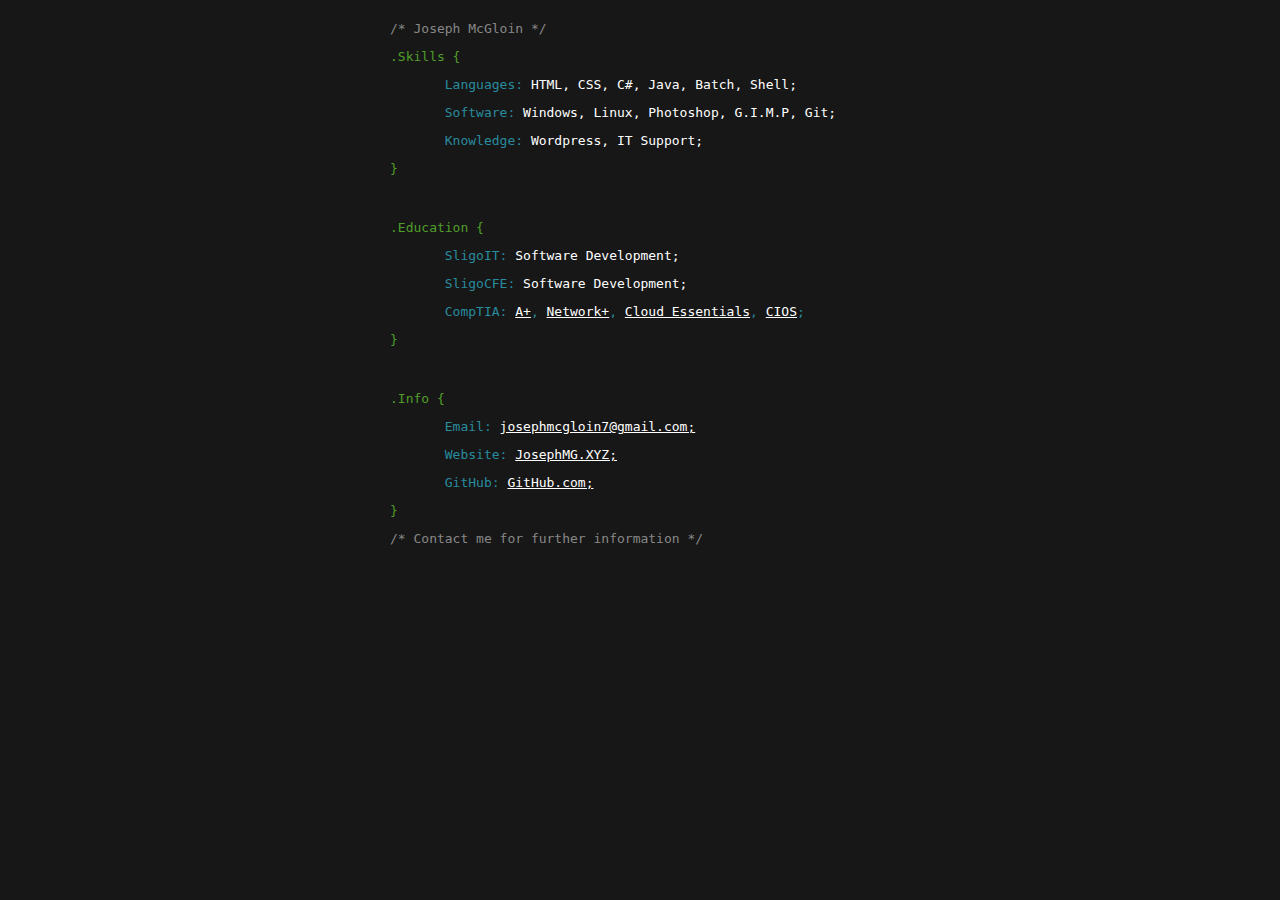
<file: index.html>
<!DOCTYPE html>
<html lang="en">
<head>
    <meta charset="UTF-8">
    <title>Joseph McGloin</title>
    <link rel="stylesheet" type="text/css" href="style.css">
	<link rel="icon" href="favicon.ico">
    <meta name=description content="Joseph's Résumé">
</head>
<body>
<div class="pos">
<pre class="comment">/* Joseph McGloin */</pre>
<pre class="selector">.Skills {<p class="subselector">       Languages: <a class="value">HTML, CSS, C#, Java, Batch, Shell;</a></p><p class="subselector">       Software: <a class="value">Windows, Linux, Photoshop, G.I.M.P, Git;</a></p><p class="subselector">       Knowledge: <a class="value">Wordpress, IT Support;</a></p>}</pre>
<br>
<pre class="selector">.Education {<p class="subselector">       SligoIT: <a class="value">Software Development;</a></p><p class="subselector">       SligoCFE: <a class="value">Software Development;</a></p><p class="subselector">       CompTIA: <a class="value"><a class="value" href="PDF/A+.pdf">A+</a>, <a class="value" href="PDF/N+.pdf">Network+</a>, <a class="value" href="PDF/CE.pdf">Cloud Essentials</a>, <a class="value" href="PDF/CIOS.pdf">CIOS</a>;</a></p>}</pre>
<br>
<pre class="selector">.Info {<p class="subselector">       Email: <a class="value" href="mailto: josephmcgloin7@gmail.com">josephmcgloin7@gmail.com;</a></p><p class="subselector">       Website: <a class="value" href="https://josephmg.xyz">JosephMG.XYZ;</a></p><p class="subselector">       GitHub: <a class="value" href="https://github.com/Chopper1337/">GitHub.com;</a></p>} </pre>
<pre class="comment">/* Contact me for further information */</pre>
</div>
</body>
</html>
</file>
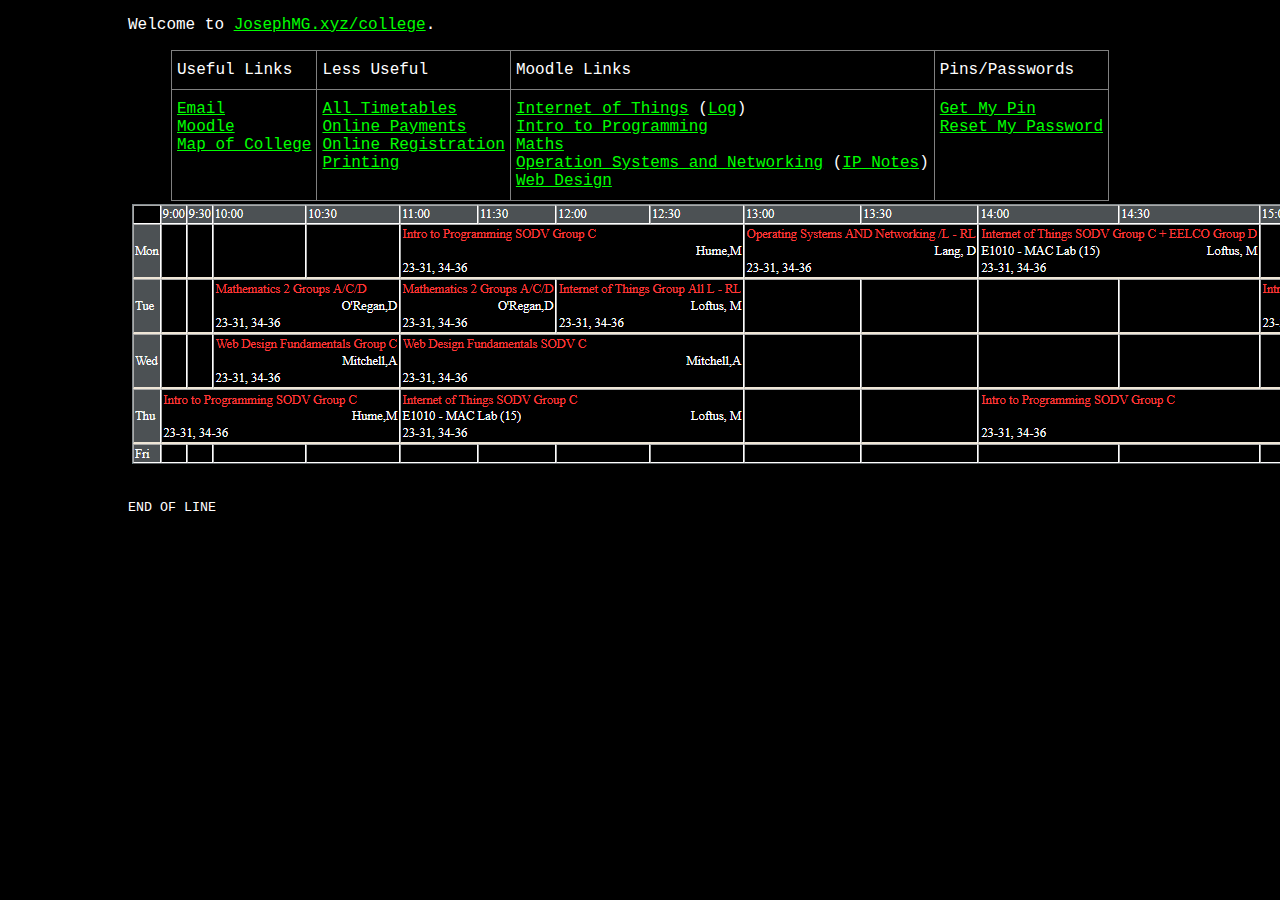
<file: college/index.html>
<!DOCTYPE html>
<html lang="en">
<head>
    <meta charset="UTF-8">
    <title>College Stuff</title>
    <meta name=description content="College related stuff etc.">
    <link rel="stylesheet" type="text/css" href="lite.css">
    <style>
        .spoilerbutton {display:block; border:none; padding: 0px 0px; margin:10px 0px; color:#000000;color: white; background-color:transparent; outline:0;font-family: monospace;}
        .spoiler {overflow:hidden;}
        .spoiler > div {-webkit-transition: all 0s ease;-moz-transition: margin 0s ease;-o-transition: all 0s ease;transition: margin 0s ease;}
        .spoilerbutton[value="END OF LINE"] + .spoiler > div {margin-top:-500%;}
        .spoilerbutton[value="END OF LINE"] + .spoiler {padding:5px;}
    </style>
</head>
<body>
<p>Welcome to <a href="https://josephmg.xyz/college">JosephMG.xyz/college</a>.</p>

<div class="tg-wrap"><table class="tg">
    <thead>
    <tr>
        <th class="tg-0lax">Useful Links</th>
        <th class="tg-0lax">Less Useful</th>
        <th class="tg-0lax">Moodle Links</th>
        <th class="tg-0lax">Pins/Passwords</th>
    </tr>
    </thead>
    <tbody>
    <tr>
        <td class="tg-0lax">
            <li><a href="http://outlook.com/mail.itsligo.ie" target="_blank">Email</a>
            <li><a href="https://vle.itsligo.ie/login/index.php" target="_blank">Moodle</a>
            <li><a href="https://www.google.com/maps/place/Institute+of+Technology+Sligo/@54.278575,-8.4622749,17z/data=!3m2!4b1!5s0x485ee84f42d73037:0x26d8f88405ea7cac!4m5!3m4!1s0x485ee84ef3fb4b37:0xc76b5b21d985fb79!8m2!3d54.278575!4d-8.4600862" target="_blank">Map of College</a>
        </td>
        <td class="tg-0lax">
            <li><a href="http://timetables.itsligo.ie:81/studentset.htm" target="_blank">All Timetables</a>
			<li><a href="https://ssb.ancheim.ie/its/app/twbkwbis.P_GenMenu?name=homepage" target="_blank">Online Payments</a>
            <li><a href="https://ssb.ancheim.ie/its/app/twbkwbis.P_GenMenu?name=homepage" target="_blank">Online Registration</a>
			<li><a href="http://pcounter.itsligo.ie/" target="_blank">Printing</a>
        </td>
        <td class="tg-0lax">
			<li><a href="https://vle.itsligo.ie/course/view.php?id=3802&skipcheck=1" target="_blank">Internet of Things</a> (<a href="../IOT">Log</a>)
			<li><a href="https://vle.itsligo.ie/course/view.php?id=6040&skipcheck=1" target="_blank">Intro to Programming</a>
			<li><a href="https://vle.itsligo.ie/course/view.php?id=6042&skipcheck=1" target="_blank">Maths</a>
		    <li><a href="https://vle.itsligo.ie/course/view.php?id=6043&skipcheck=1" target="_blank">Operation Systems and Networking</a> (<a href="../ip">IP Notes</a>)
            <li><a href="https://vle.itsligo.ie/course/view.php?id=6044&skipcheck=1" target="_blank">Web Design</a>
        </td>
        <td class="tg-0lax">
            <li><a href="https://epayments.itsligo.ie/getmypin/default.aspx" target="_blank">Get My Pin</a>
            <li><a href="https://password.itsligo.ie/" target="_blank">Reset My Password</a>
        </td>
    </tr>
    </tbody>
</table>
</div>
<div style="text-align: center">
	<img src="timetable.png">
</div>
<br>
<!-- END OF LINE -->
<input class="spoilerbutton" type="button" value="END OF LINE" onclick="this.value=this.value=='END OF LINE'?'NOT END OF LINE?':'END OF LINE';">
<div class="spoiler">
<div>
    <table class="tg">
        <thead>
        <tr>
            <th class="tg-0pky">Subject</th>
            <th class="tg-0pky">Task</th>
            <th class="tg-0pky">Due</th>
        </tr>
        </thead>
        <tbody>
		<tr>
            <td class="tg-0pky">Web Design</td>
            <td class="tg-0pky">-</td>
            <td class="tg-0pky">-</td>
        </tr> 
		<tr>
            <td class="tg-0pky">Maths</td>
            <td class="tg-0pky">-</td>
            <td class="tg-0pky">-</td>
        </tr>
        <tr>
            <td class="tg-0pky">Internet of Things</td>
            <td class="tg-0pky">-</td>
            <td class="tg-0pky">-</td>
        </tr>
        <tr>
            <td class="tg-0pky">Operating Systems and Networkings</td>
            <td class="tg-0pky">-</td>
            <td class="tg-0pky">-</td>
        </tr>
        <tr>
            <td class="tg-0pky">Programming</td>
            <td class="tg-0pky">-</td>
            <td class="tg-0pky">-</td>
        </tr>
        <tr>
            <td class="tg-0pky">Other</td>
            <td class="tg-0pky">-</td>
            <td class="tg-0pky">-</td>
        </tr>
        </tbody>
    </table>
</div>
</div>

</body>
</html>
</file>
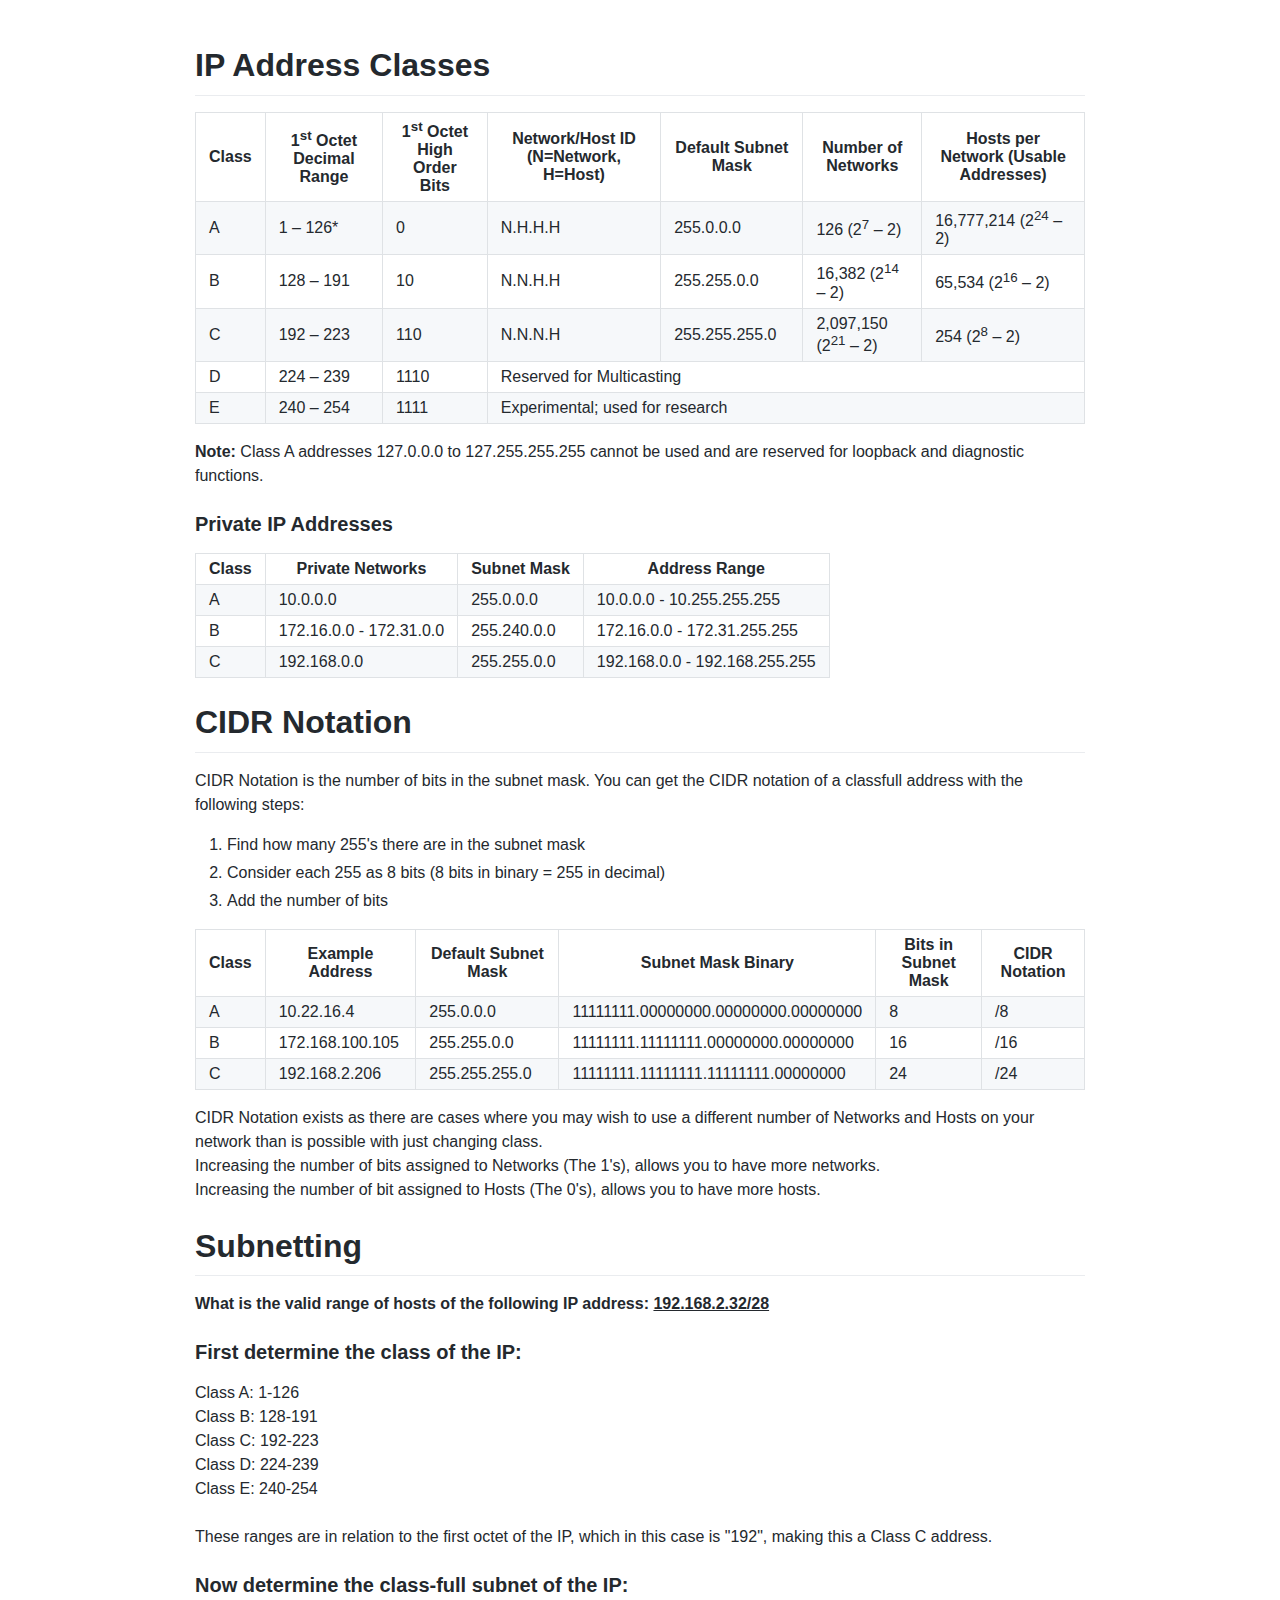
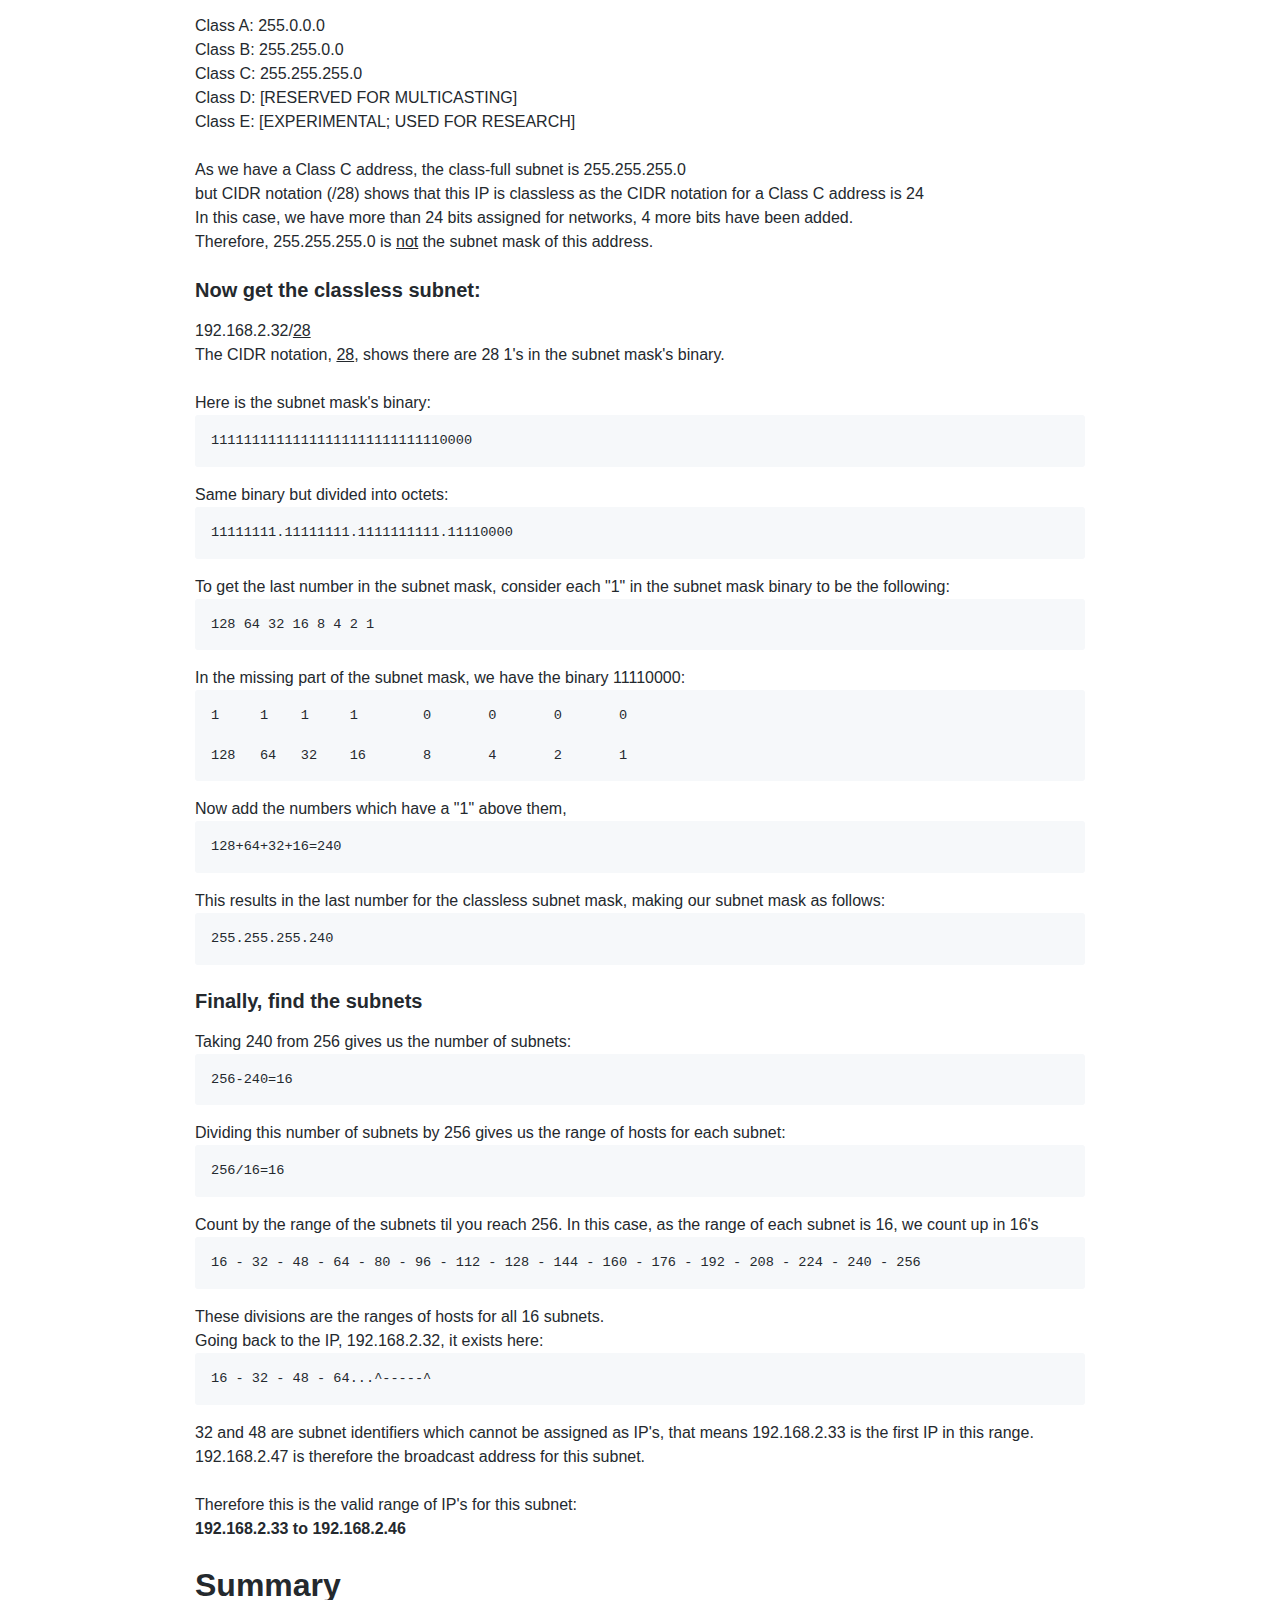
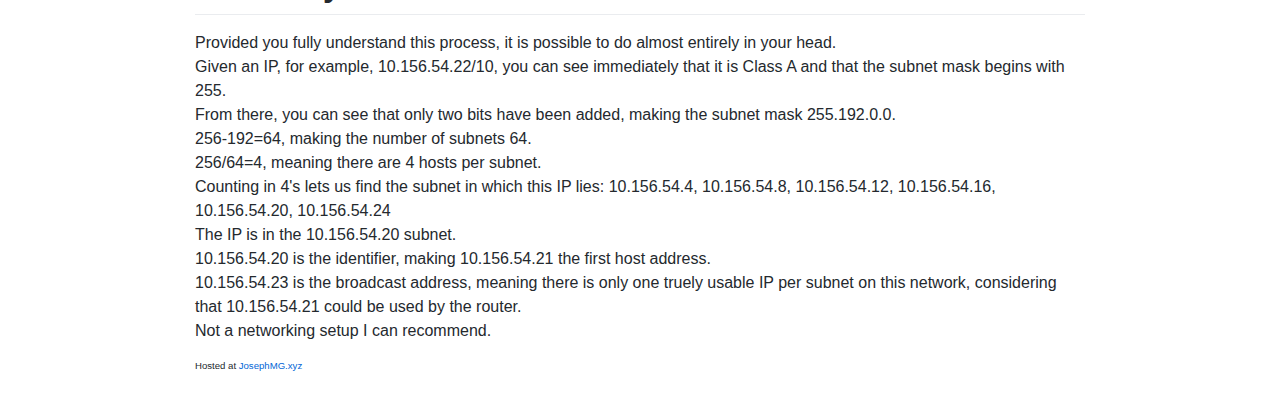
<file: ip/index.html>
<!DOCTYPE HTML PUBLIC "-//W3C//DTD HTML 4.01 Transitional//EN">
<META NAME="ROBOTS" CONTENT="NOINDEX">
<html>
<head>
	<title>IP address classes</title>	
    <link rel="stylesheet" type="text/css" href="style.css">
	<style>
	.markdown-body {
		box-sizing: border-box;
		min-width: 200px;
		max-width: 980px;
		margin: 0 auto;
		padding: 45px;
	}

	@media (max-width: 767px) {
		.markdown-body {
			padding: 15px;
		}
	}
</style>
</head>
<body class="markdown-body">


	<h1>IP Address Classes</h1>
	<p>
	<table border="0" >
		<tr>
			<th>Class</th>
			<th>1<sup>st</sup> Octet Decimal Range</th>
			<th>1<sup>st</sup> Octet High Order Bits</th>
			<th>Network/Host ID (N=Network, H=Host)</th>
			<th>Default Subnet Mask</th>
			<th>Number of Networks</th>
			<th>Hosts per Network (Usable Addresses)</th>
		</tr>
		<tr>
			<td>A</td>
			<td>1 – 126*</td>
			<td>0</td>
			<td>N.H.H.H</td>
			<td>255.0.0.0</td>
			<td>126 (2<sup>7</sup> – 2)</td>
			<td>16,777,214 (2<sup>24</sup> – 2)</td>
		</tr>
		<tr>
			<td>B</td>
			<td>128 – 191</td>
			<td>10</td>
			<td>N.N.H.H</td>
			<td>255.255.0.0</td>
			<td>16,382 (2<sup>14</sup> – 2)</td>
			<td>65,534 (2<sup>16</sup> – 2)</td>
		</tr>
		<tr>
			<td>C</td>
			<td>192 – 223</td>
			<td>110</td>
			<td>N.N.N.H</td>
			<td>255.255.255.0</td>
			<td>2,097,150 (2<sup>21</sup> – 2)</td>
			<td>254 (2<sup>8</sup> – 2)</td>
		</tr>
		<tr>
			<td>D</td>
			<td>224 – 239</td>
			<td>1110</td>
			<td colspan="4">Reserved for Multicasting</td>
		</tr>
		<tr>
			<td>E</td>
			<td>240 – 254</td>
			<td>1111</td>
			<td colspan="4">Experimental; used for research</td>
		</tr>
		
	</table>
	<p><b>Note:</b> Class A addresses 127.0.0.0 to 127.255.255.255 cannot be used and are reserved for loopback and diagnostic functions.</p>
	
	<h3>Private IP Addresses</h3>
	<table border="0" >
		<tr>
			<th>Class</th>
			<th>Private Networks</th>
			<th>Subnet Mask</th>
			<th>Address Range</th>
		</tr>
		<tr>
			<td>A</td>
			<td>10.0.0.0</td>
			<td>255.0.0.0</td>
			<td>10.0.0.0 - 10.255.255.255</td>
		</tr>
		<tr>
			<td>B</td>
			<td>172.16.0.0 - 172.31.0.0</td>
			<td>255.240.0.0</td>
			<td>172.16.0.0 - 172.31.255.255</td>
		</tr>
		<tr>
			<td>C</td>
			<td>192.168.0.0</td>
			<td>255.255.0.0</td>
			<td>192.168.0.0 - 192.168.255.255</td>
		</tr>
		
		
	</table>
<h1>CIDR Notation</h1>
<p>CIDR Notation is the number of bits in the subnet mask. You can get the CIDR notation of a classfull address with the following steps:

<ol>
<li>Find how many 255's there are in the subnet mask
<li>Consider each 255 as 8 bits (8 bits in binary = 255 in decimal)
<li>Add the number of bits
</ol>
<table border="0" >
		<tr>
			<th>Class</th>
			<th>Example 	Address</th>
			<th>Default Subnet Mask</th>
			<th>Subnet Mask Binary</th>
			<th>Bits in Subnet Mask</th>
			<th>CIDR Notation</th>
		</tr>
		<tr>
			<td>A</td>
			<td>10.22.16.4</td>
			<td>255.0.0.0</td>
			<td>11111111.00000000.00000000.00000000</td>
			<td>8</td>
			<td>/8</td>
		</tr>
		<tr>
			<td>B</td>
			<td>172.168.100.105</td>
			<td>255.255.0.0</td>
			<td>11111111.11111111.00000000.00000000</td>
			<td>16</td>
			<td>/16</td>
		</tr>
		<tr>
			<td>C</td>
			<td>192.168.2.206</td>
			<td>255.255.255.0</td>
			<td>11111111.11111111.11111111.00000000</td>
			<td>24</td>
			<td>/24</td>
		</tr>
	</table>
	CIDR Notation exists as there are cases where you may wish to use a different number of Networks and Hosts on your network than is possible with just changing class.<br>
	Increasing the number of bits assigned to Networks (The 1's), allows you to have more networks.<br>
	Increasing the number of bit assigned to Hosts (The 0's), allows you to have more hosts.
</p>
<h1>Subnetting</h1>
<p>
<b>What is the valid range of hosts of the following IP address:</b>
 <b style="text-decoration: underline;">192.168.2.32/28</b>
<br>
<h3>First determine the class of the IP:</h3>
Class A: 1-126
<br>
Class B: 128-191
<br>
Class C: 192-223
<br>
Class D: 224-239
<br>
Class E: 240-254
<br>
<br>
These ranges are in relation to the first octet of the IP, which in this case is "192", making this a Class C address.
<br>
<h3>Now determine the class-full subnet of the IP:</h3>
Class A: 255.0.0.0
<br>
Class B: 255.255.0.0
<br>
Class C: 255.255.255.0
<br>
Class D: [RESERVED FOR MULTICASTING]
<br>
Class E: [EXPERIMENTAL; USED FOR RESEARCH]
<br><br>
As we have a Class C address, the class-full subnet is 255.255.255.0
<br>
but CIDR notation (/28) shows that this IP is classless as the CIDR notation for a Class C address is 24
<br>
In this case, we have more than 24 bits assigned for networks, 4 more bits have been added.<br>
Therefore, 255.255.255.0 is <a style="text-decoration: underline">not<a> the subnet mask of this address.
<br>
<h3>Now get the classless subnet:</h3>
192.168.2.32/<a style="text-decoration: underline">28<a><br>
The CIDR notation, <a style="text-decoration: underline">28<a>, shows there are 28 1's in the subnet mask's binary.
<br><br>
Here is the subnet mask's binary: <pre>11111111111111111111111111110000</pre>
Same binary but divided into octets: <pre>11111111.11111111.1111111111.11110000</pre>
To get the last number in the subnet mask, consider each "1" in the subnet mask binary to be the following:
<br>
<pre>128 64 32 16 8 4 2 1</pre>
In the missing part of the subnet mask, we have the binary 11110000:
<br>
<pre>
1     1	   1	 1	  0	  0	  0	  0<br>
128   64   32	 16	  8	  4	  2	  1
</pre>
Now add the numbers which have a "1" above them,
<br>
<pre>128+64+32+16=240</pre>
This results in the last number for the classless subnet mask, making our subnet mask as follows:
<br>
<pre>255.255.255.240</pre>
<h3>Finally, find the subnets</h3>
Taking 240 from 256 gives us the number of subnets:
<br>
<pre>256-240=16</pre>
Dividing this number of subnets by 256 gives us the range of hosts for each subnet:
<br>
<pre>256/16=16</pre>
Count by the range of the subnets til you reach 256. In this case, as the range of each subnet is 16, we count up in 16's
<br>
<pre>16 - 32 - 48 - 64 - 80 - 96 - 112 - 128 - 144 - 160 - 176 - 192 - 208 - 224 - 240 - 256</pre>
These divisions are the ranges of hosts for all 16 subnets.
<br>
Going back to the IP, 192.168.2.32, it exists here:
<br>
<pre>
16 - 32 - 48 - 64...^-----^
</pre>
32 and 48 are subnet identifiers which cannot be assigned as IP's, that means 192.168.2.33 is the first IP in this range.
<br>
192.168.2.47 is therefore the broadcast address for this subnet.
<br>
<br>Therefore this is the valid range of IP's for this subnet:
<br>
<b>
192.168.2.33 to 192.168.2.46</b></p>

<h1>Summary</h1>
<p>
Provided you fully understand this process, it is possible to do almost entirely in your head.<br>
Given an IP, for example, 10.156.54.22/10, you can see immediately that it is Class A and that the subnet mask begins with 255.<br>
From there, you can see that only two bits have been added, making the subnet mask 255.192.0.0.<br>
256-192=64, making the number of subnets 64.<br>
256/64=4, meaning there are 4 hosts per subnet.<br>
Counting in 4's lets us find the subnet in which this IP lies: 10.156.54.4, 10.156.54.8, 10.156.54.12, 10.156.54.16, 10.156.54.20, 10.156.54.24<br>
The IP is in the 10.156.54.20 subnet.<br>
10.156.54.20 is the identifier, making 10.156.54.21 the first host address.<br>
10.156.54.23 is the broadcast address, meaning there is only one truely usable IP per subnet on this network, considering that 10.156.54.21 could be used by the router.<br>
Not a networking setup I can recommend.
</p>

<div  style="font-size:60%">
Hosted at <a href="https://JosephMG.xyz" target="_blank">JosephMG.xyz</a></div>
</body>
</html>
</file>
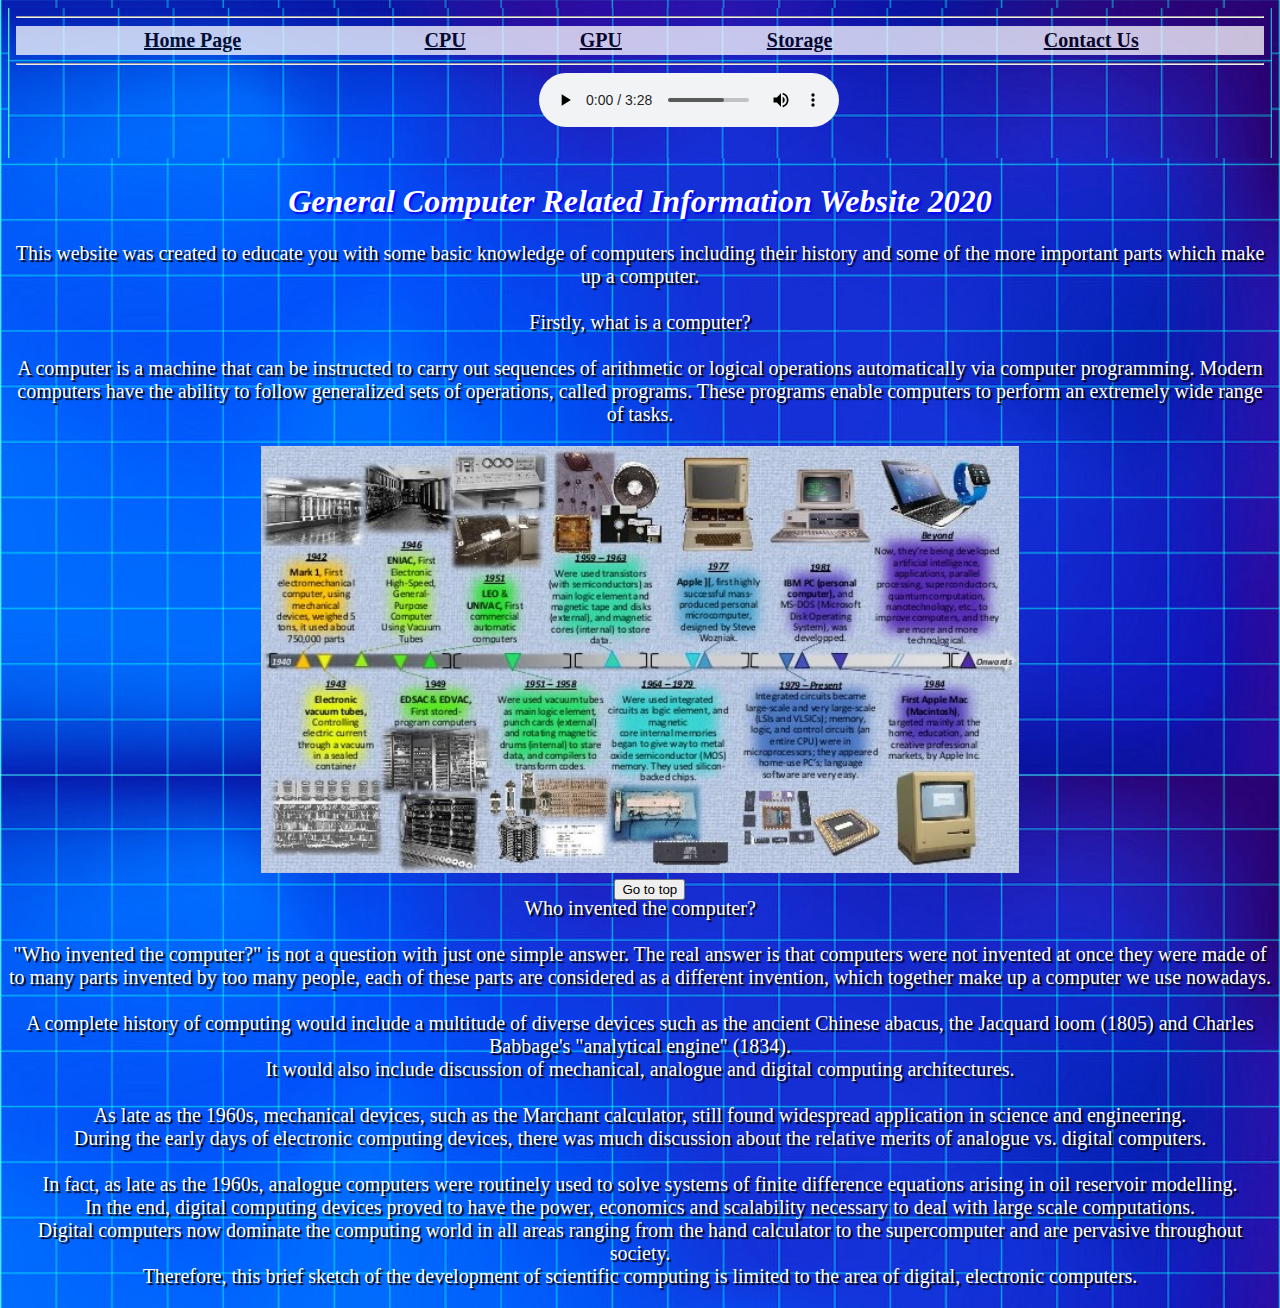
<file: webdesignproject/index.html>
<!DOCTYPE html>
<html>
<head>
    <title>General Computer Related Information Website</title>
    <link rel="stylesheet" type="text/css" href="theme.css">
</head>
<body>

<!-- Navigation Bar -->
<iframe src="navbar.html" scrolling="0" frameBorder="0"></iframe>

<!-- "Go to top" button -->
<button onclick="window.location.href = 'index.html';" id="myBtn" title="Go to top">Go to top</button>

<!-- Title -->
<h1 class="title">General Computer Related Information Website 2020</h1>

<!-- Paragraph -->
<div style="text-align: center;width: 100%;">
<p>This website was created to educate you with some basic knowledge of computers including their history and some of the more important parts which make up a computer.<br><br>
    Firstly, what is a computer?<br> <br>
    A computer is a machine that can be instructed to carry out sequences of arithmetic or logical operations automatically via
    computer programming. Modern computers have the ability to follow generalized sets of operations, called programs. These programs
    enable computers to perform an extremely wide range of tasks.
</p>
    <!-- History of computers image -->
    <img src="history.jpg" width="60%" title="Notable innovations of computing">

    <!-- History of computers paragraph -->
    <p>
        Who invented the computer?<br><br>
        "Who invented the computer?" is not a question with just one simple answer. The real answer is that computers were not invented at
        once they were made of to many parts invented by too many people, each of these parts are considered as a different invention, which together make up a computer we use nowadays.
        <br><br>
        A complete history of computing would include a multitude of diverse devices such as the ancient Chinese abacus, the Jacquard loom (1805) and Charles Babbage's "analytical engine" (1834).<br>
        It would also include discussion of mechanical, analogue and digital computing architectures. <br><br>
        As late as the 1960s, mechanical devices, such as the Marchant calculator, still found widespread application in science and engineering.<br>
        During the early days of electronic computing devices, there was much discussion about the relative merits of analogue vs. digital computers.<br><br>
        In fact, as late as the 1960s, analogue computers were routinely used to solve systems of finite difference equations arising in oil reservoir modelling. <br>
        In the end, digital computing devices proved to have the power, economics and scalability necessary to deal with large scale computations. <br>
        Digital computers now dominate the computing world in all areas ranging from the hand calculator to the supercomputer and are pervasive throughout society. <br>
        Therefore, this brief sketch of the development of scientific computing is limited to the area of digital, electronic computers.
    </p>
</div>
</body>
</html>
</file>
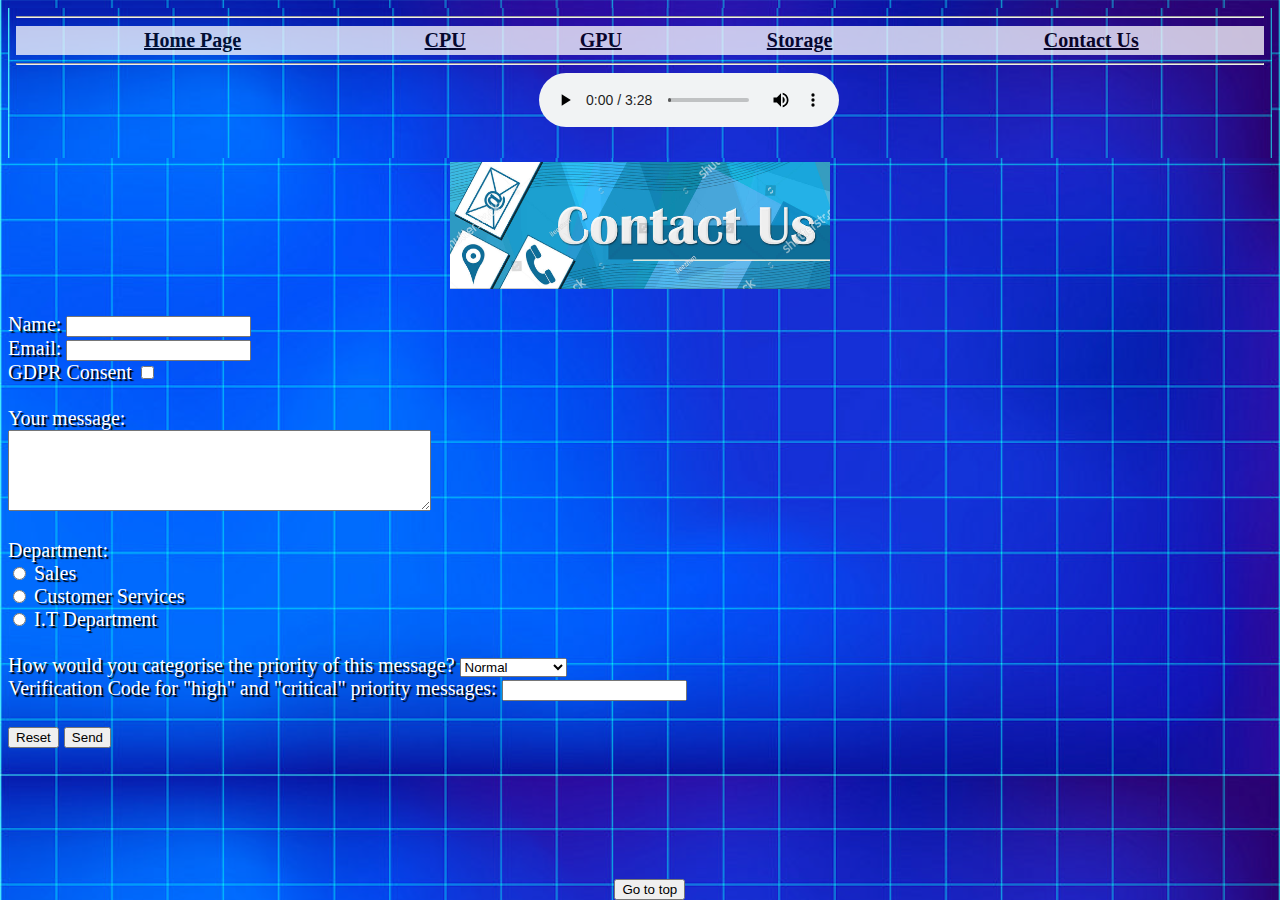
<file: webdesignproject/contact.html>
<!DOCTYPE html>
<html>
<head>
    <title>Contact Us</title>
    <link rel="stylesheet" type="text/css" href="theme.css">
</head>
<body>

<!-- Navigation Bar -->
<iframe src="navbar.html" scrolling="0" width="100%" frameBorder="0"></iframe>

<!-- "Go to top" button -->
<button onclick="window.location.href = 'contact.html';" id="myBtn" title="Go to top">Go to top</button>

<!-- "Contact Us" image -->
<div align="center">
<img src="contact.jpg" width="30%">
</div>

<p>

</p>

<!-- Contact Form -->
<form name="input" action="html_form_action.asp" method="get">
    <p>Name:
        <input type="text" name="name">
        <br>
    Email: <input type="email" name="email">
<br>
    GDPR Consent
        <input type="checkbox" name="gdpr">
    <br><br>
        Your message:
    <br>
    <textarea rows="5" cols="50" spellcheck="true" name="msg"> </textarea>
        <br><br>
        Department:<br>
    <input type="radio" name="dept" value="s" > Sales <br>
    <input type="radio" name="dept" value="cs" > Customer Services <br>
    <input type="radio" name="dept" value="it" > I.T Department <br>
        <br>
        How would you categorise the priority of this message?
    <select> <option value="low" name="nrml">Normal</option>
            <option value="med" name="anrml">Above Normal</option>
          <option value="high" name="high">High</option>
         <option value="critical" name="critical">Critical</option>
    </select>
        <br>
        Verification Code for "high" and "critical" priority messages:
        <input type="password" name="verify">
        <br><br>
        <input type="reset" value="Reset" />
    <input type="submit" NAME="action" value="Send"></input> </p>
</form>

</body>
</html>
</file>
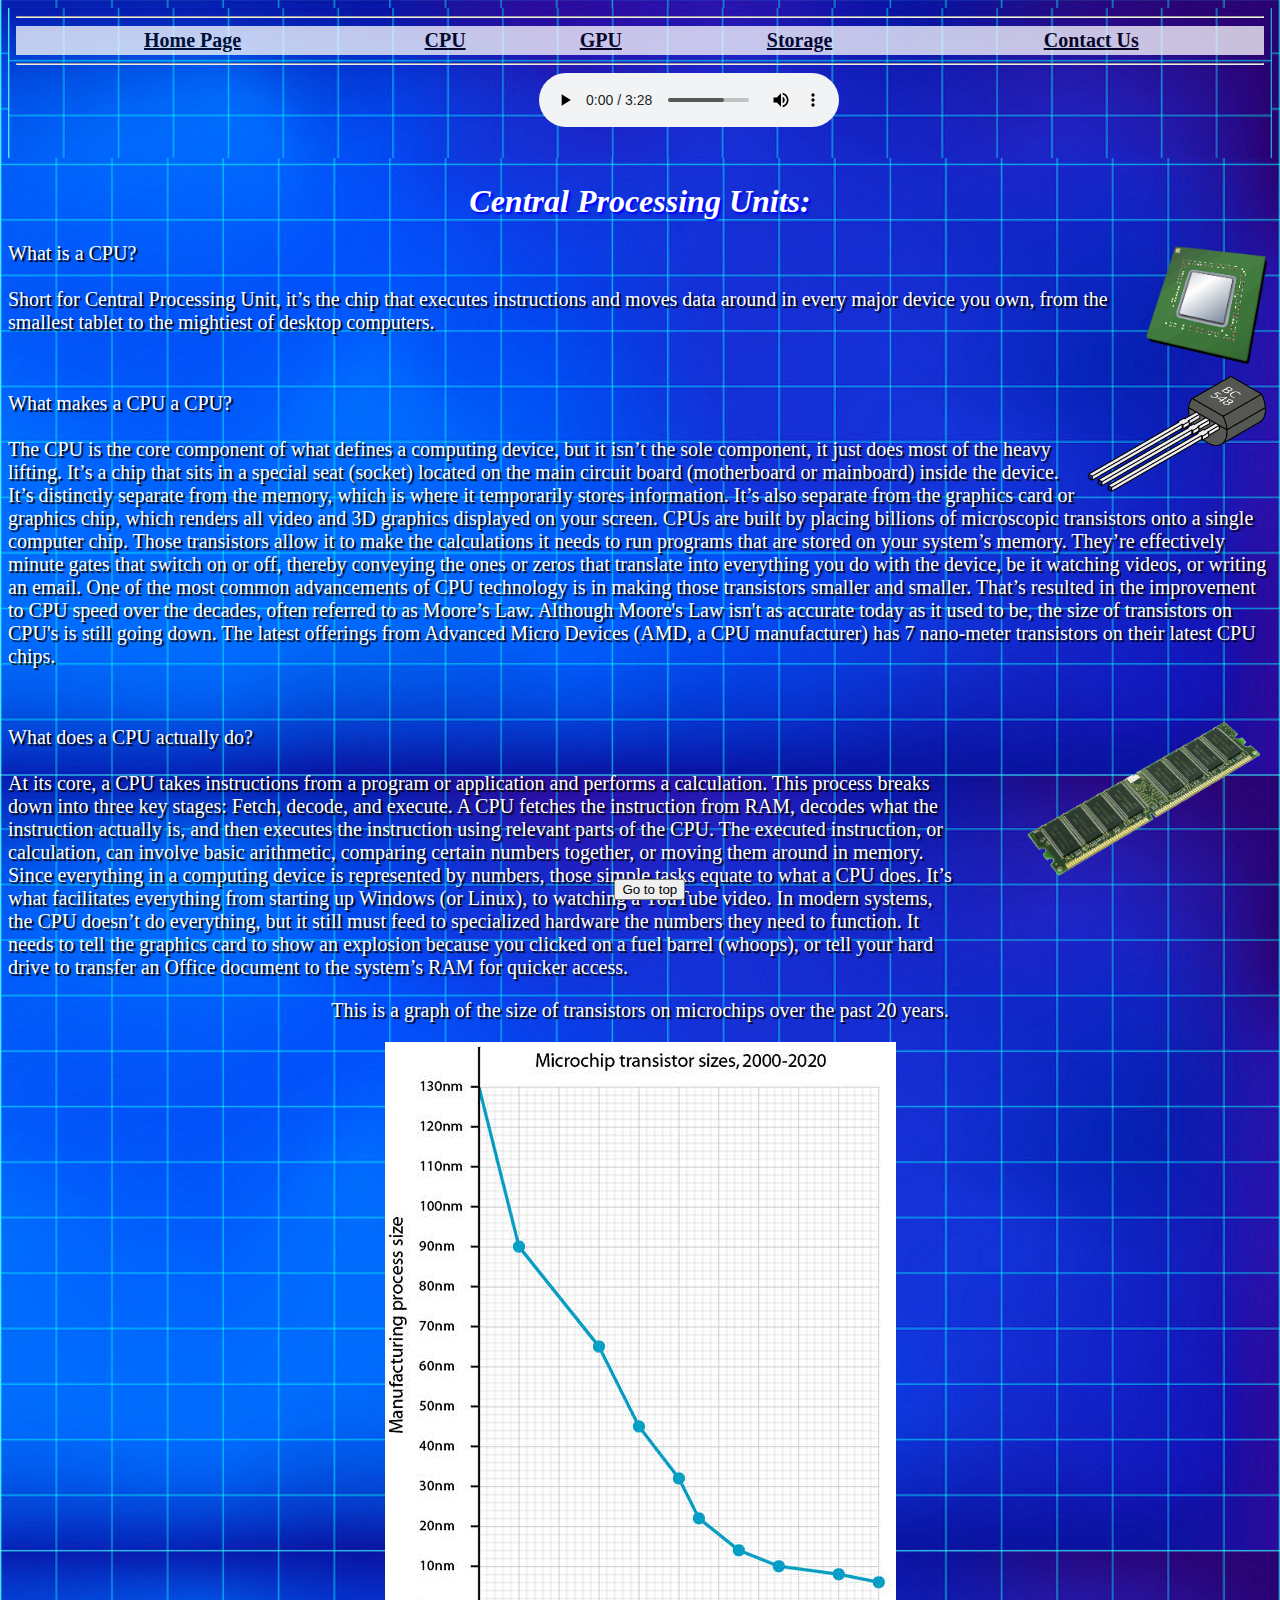
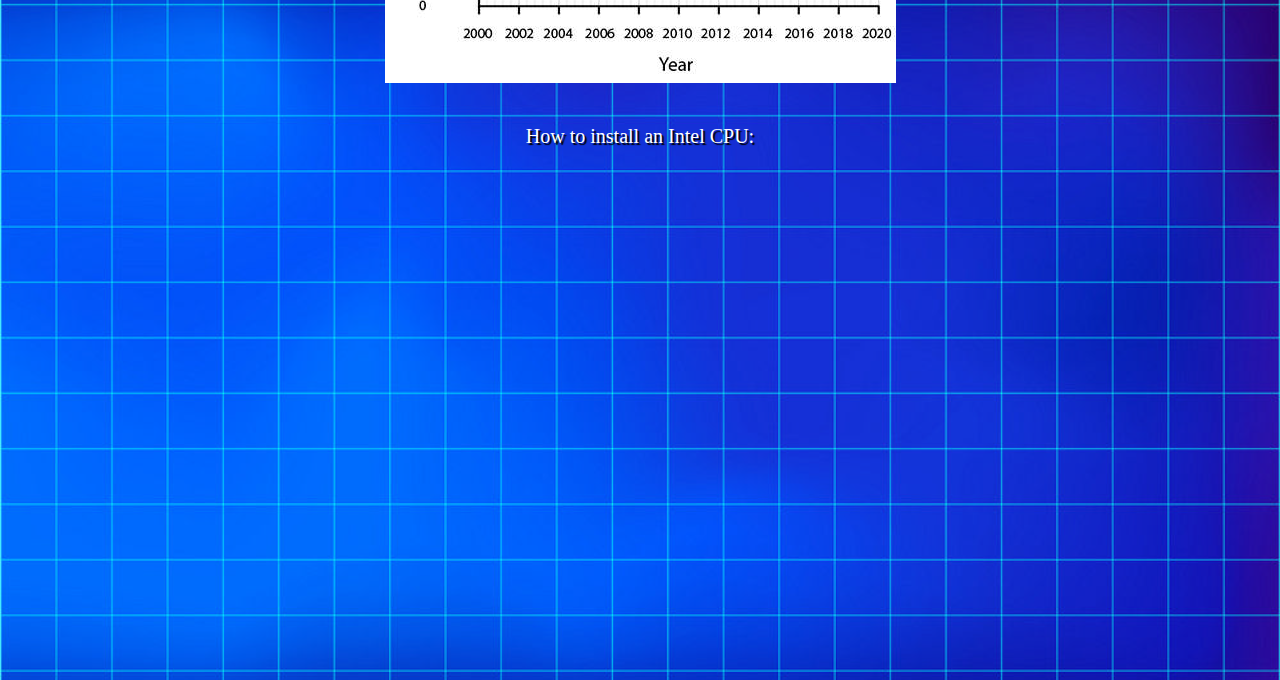
<file: webdesignproject/cpu.html>
<!DOCTYPE html>
<html xmlns:align="http://www.w3.org/1999/xhtml">
<head>
    <title>CPU</title>
    <link rel="stylesheet" type="text/css" href="theme.css">
</head>
<body>

<!-- Navigation Bar -->
<iframe src="navbar.html" scrolling="0" width="100%" frameBorder="0"></iframe>

<!-- "Go to top" button -->
<button onclick="window.location.href = 'cpu.html';" id="myBtn" title="Go to top">Go to top</button>

<!-- Page title -->
<h1 class="title">Central Processing Units:</h1>

<!-- CPU clipart -->
    <img style="width: 10%;float:right" title="The CPU die" src="cpu.png">

<!-- CPU paragraph -->
<p>What is a CPU?<br><br>
Short for Central Processing Unit, it’s the chip that executes instructions and
moves data around in every major device you own, from the smallest tablet to
the mightiest of desktop computers.
</p>
<br>

<!-- Transistor image -->
<img style="width: 15%;float: right;" title="Example of a transistor" src="transistor.png">
<!-- CPU paragraph -->
<p>What makes a CPU a CPU?<br><br>
The CPU is the core component of what defines a computing device, but it isn’t the sole component, it just does most of the heavy lifting.
It’s a chip that sits in a special seat (socket) located on the main circuit board (motherboard or mainboard) inside the device.
It’s distinctly separate from the memory, which is where it temporarily stores information.
It’s also separate from the graphics card or graphics chip, which renders all video and 3D graphics displayed on your screen.
CPUs are built by placing billions of microscopic transistors onto a single computer chip. Those transistors allow it to make the calculations it needs to run programs that are stored on your system’s memory.
They’re effectively minute gates that switch on or off, thereby conveying the ones or zeros that translate into everything you do with the device, be it watching videos, or writing an email.
One of the most common advancements of CPU technology is in making those transistors smaller and smaller. That’s resulted in the improvement to CPU speed over the decades, often referred to as Moore’s Law.
Although Moore's Law isn't as accurate today as it used to be, the size of transistors on CPU's is still going down. The latest offerings from Advanced Micro Devices (AMD, a CPU manufacturer) has 7 nano-meter transistors
on their latest CPU chips.
</p>
<br>

<!-- RAM image -->
<img style="float: right;width: 20%" title="Random Access Memory" src="ram.png">

<!-- CPU paragraph -->
<div style="width: 75%">
    <p>
What does a CPU actually do?<br><br>
At its core, a CPU takes instructions from a program or application and performs a calculation. This process breaks down into three key stages: Fetch, decode, and execute. A CPU fetches the instruction from RAM, decodes what the instruction actually is, and then executes the instruction using relevant parts of the CPU.
The executed instruction, or calculation, can involve basic arithmetic, comparing certain numbers together, or moving them around in memory. Since everything in a computing device is represented by numbers, those simple tasks equate to what a CPU does. It’s what facilitates everything from starting up Windows (or Linux), to watching a YouTube video.
In modern systems, the CPU doesn’t do everything, but it still must feed to specialized hardware the numbers they need to function. It needs to tell the graphics card to show an explosion because you clicked on a fuel barrel (whoops), or tell your hard drive to transfer an Office document to the system’s RAM for quicker access.
    </p>
</div>
<div align="center">
    <p>This is a graph of the size of transistors on microchips over the past 20 years.</p>
    <img src="transistorsizes.jpg" title="Transistor sizes over the past 20 years">
</div>
<br>

<!-- Video -->
<div align="center">
    <p>How to install an  Intel CPU:</p>
<iframe width="900px" height="500px" src="https://www.youtube.com/embed/H3yTF6wqTbg" frameborder="0" allow="accelerometer; autoplay; encrypted-media; gyroscope; picture-in-picture" allowfullscreen></iframe>
</div>
</body>
</html>
</file>
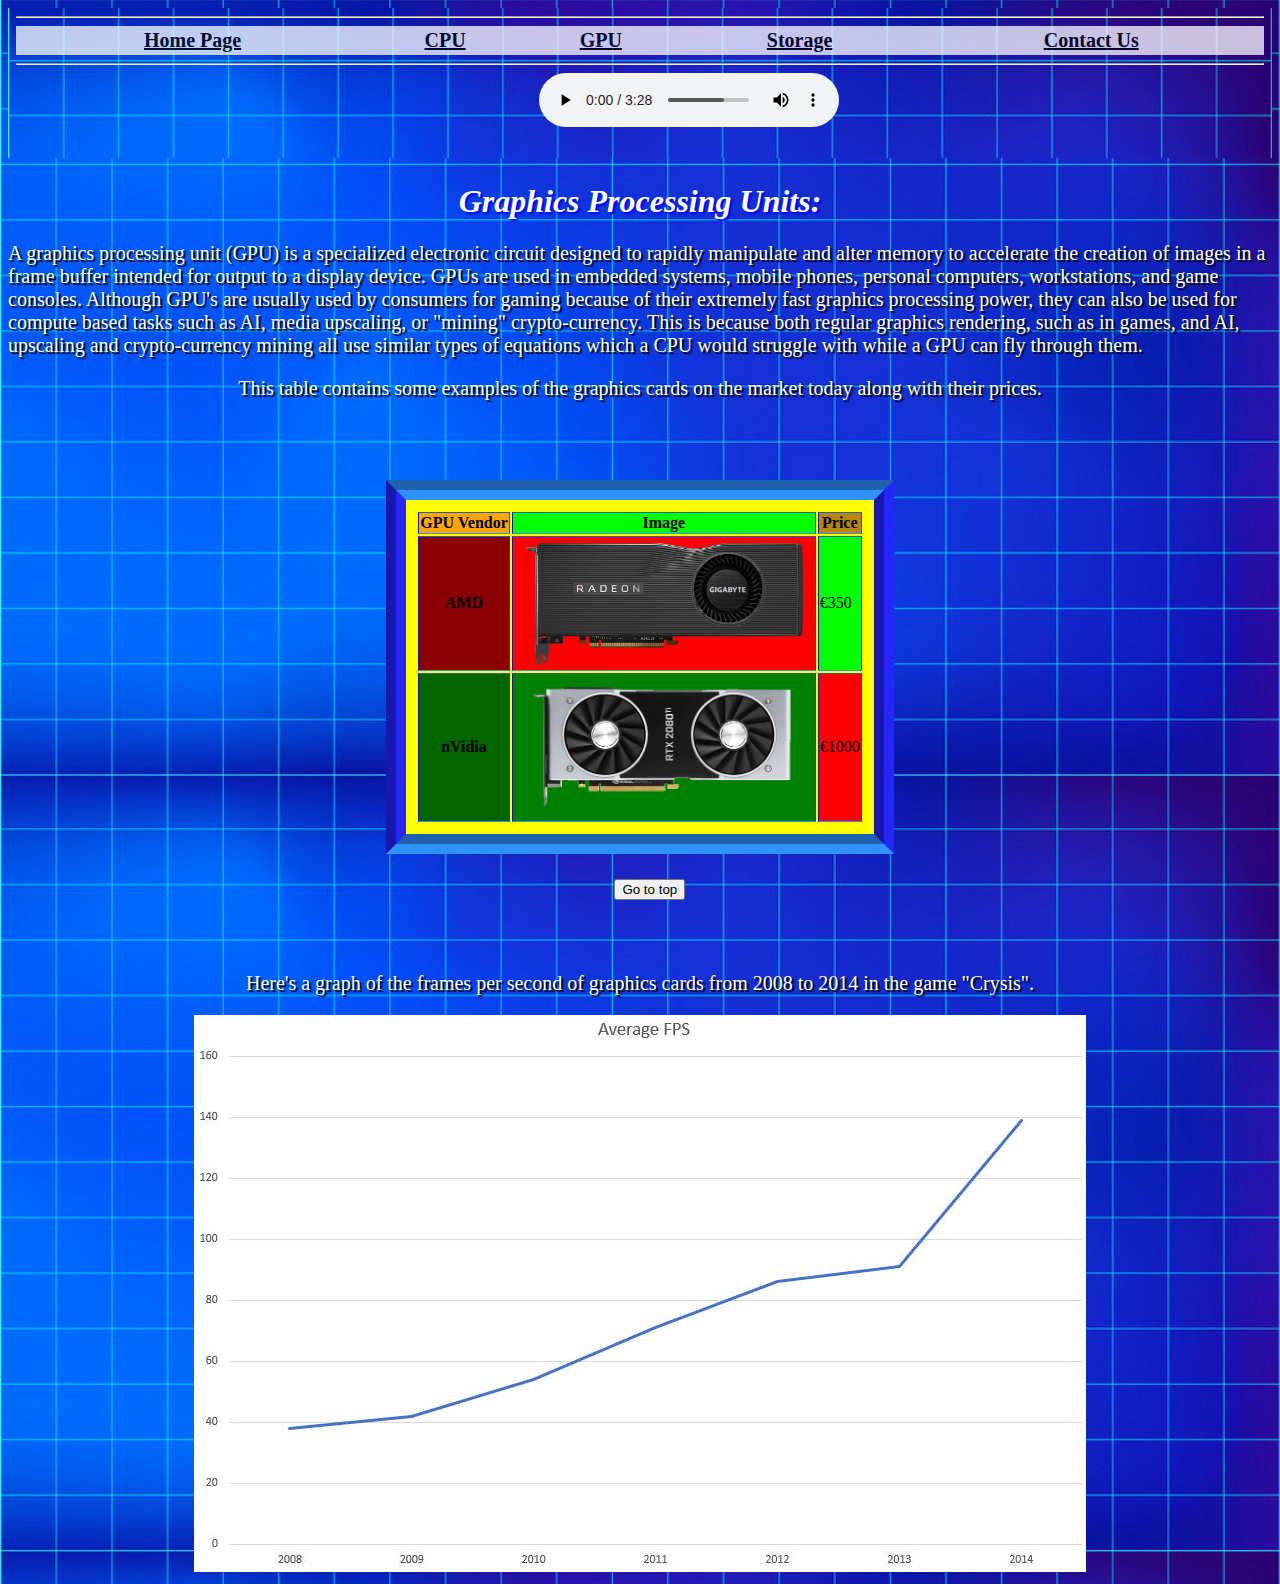
<file: webdesignproject/gpu.html>
<!DOCTYPE html>
<html>
<head>
    <title>GPU</title>
    <link rel="stylesheet" type="text/css" href="theme.css">
</head>
<body>

<!-- Navigation Bar -->
<iframe src="navbar.html" scrolling="0" width="100%" frameBorder="0"></iframe>

<!-- "Go to top" button -->
<button onclick="window.location.href = 'gpu.html';" id="myBtn" title="Go to top">Go to top</button>

<!-- Page title -->
<h1 class="title">Graphics Processing Units:</h1>

<!-- GPU paragraph -->
<p>A graphics processing unit (GPU) is a specialized electronic circuit designed to rapidly manipulate and alter memory to accelerate the creation of images in a frame buffer intended for output to a display device. GPUs are used in embedded systems, mobile phones, personal computers, workstations, and game consoles.
Although GPU's are usually used by consumers for gaming because of their extremely fast graphics processing power, they can also be used for compute based tasks such as AI, media upscaling, or "mining" crypto-currency.
This is because both regular graphics rendering, such as in games, and AI, upscaling and crypto-currency mining all use similar types of equations which a CPU would struggle with while a GPU can fly through them.</p>

<!-- GPU Table -->
<div align="center">
    <!-- Table title -->
    <p>
        This table contains some examples of the graphics cards on the market today along with their prices.
    </p>
<table border="1" class="imagetablegpu">
    <tr>
        <th bgcolor="orange">GPU Vendor</th>
        <th bgcolor="lime">Image</th>
        <th bgcolor="#b8860b">Price</th>
    </tr>
    <tr>
        <th bgcolor="#8b0000" >AMD</th>
        <td bgcolor="red" ><img width="300" title="AMD Radeon 5700XT" src="amd.png"> </td>
        <td bgcolor="lime">€350</td>
    </tr>
    <tr>
        <th bgcolor="#006400" >nVidia</th>
        <td bgcolor="green" ><img width="300" title="nVidia RTX2080ti" src="nvidia.png"> </td>
        <td bgcolor="red">€1000</td>
    </tr>
</table>
<br>
    <p>Here's a graph of the frames per second of graphics cards from 2008 to 2014 in the game "Crysis".</p>
    <img src="fps.jpg" title="GPU FPS">
</div>
</body>
</html>
</file>
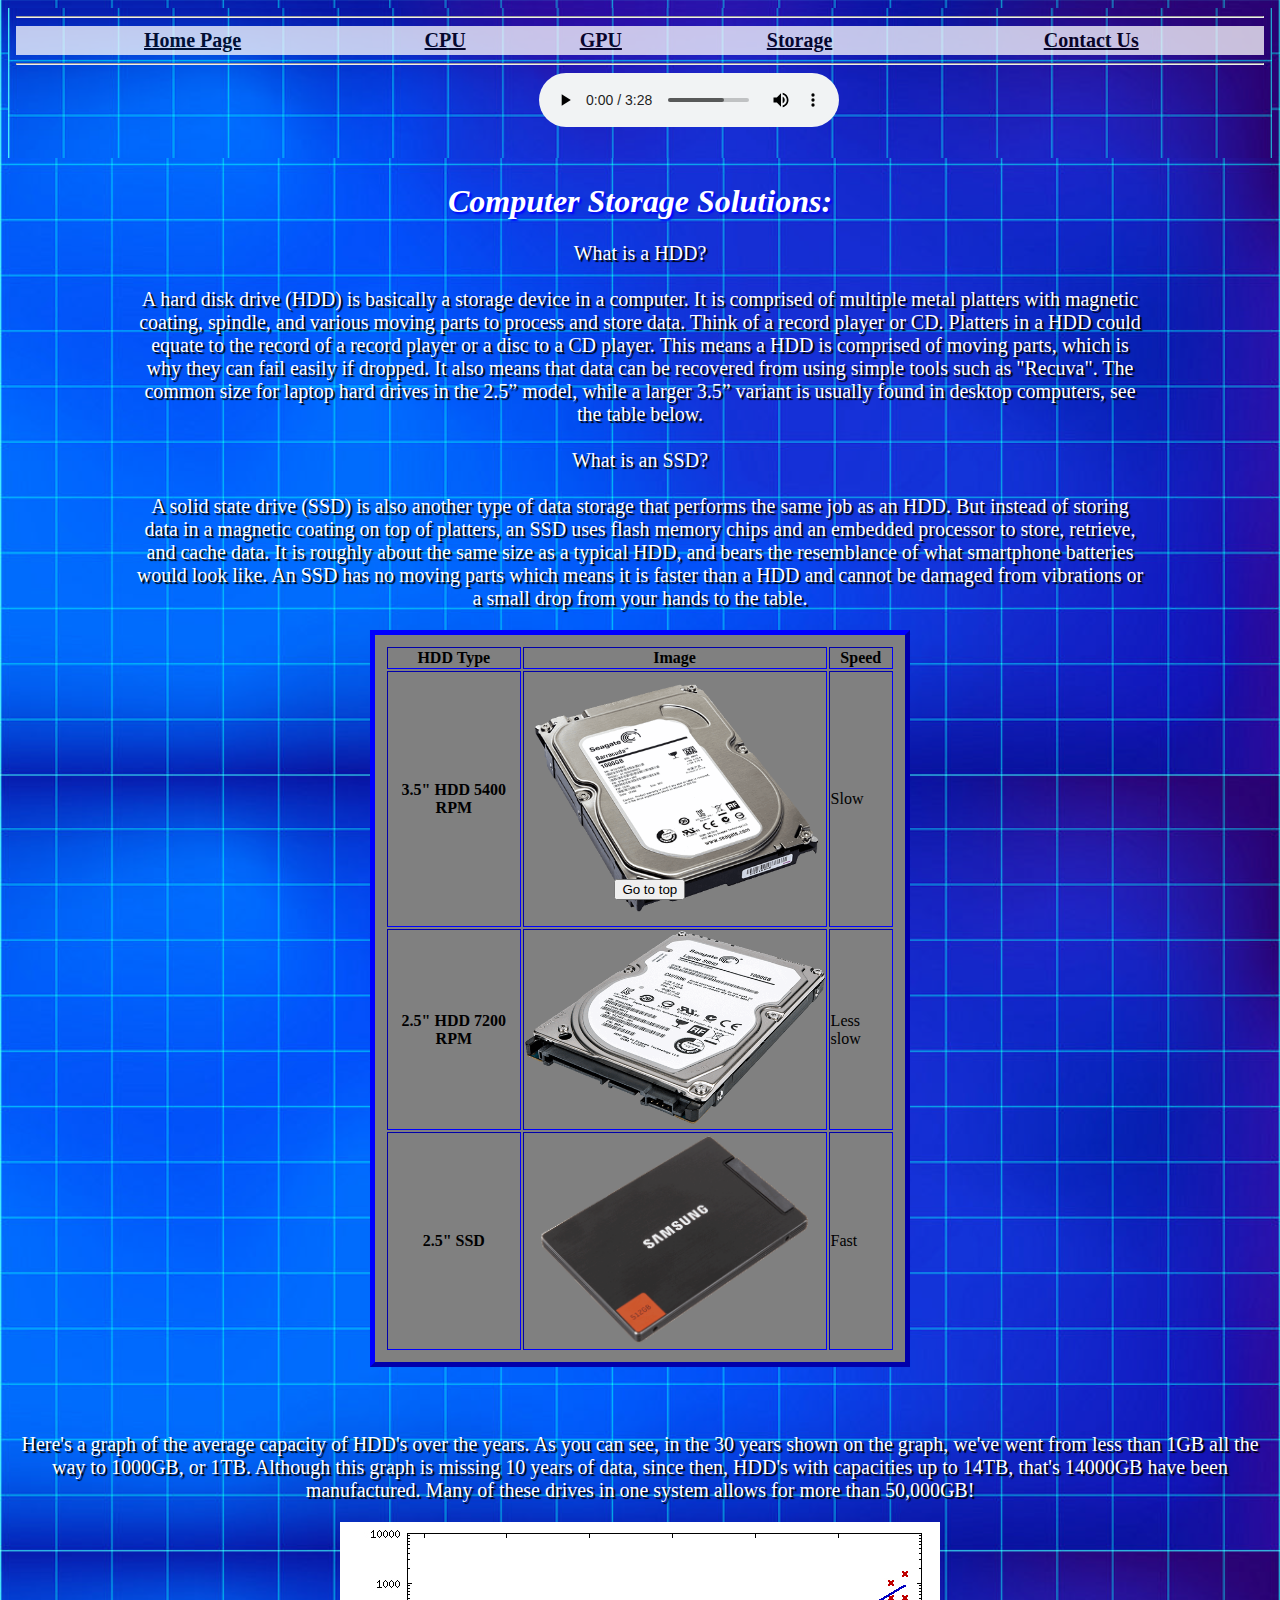
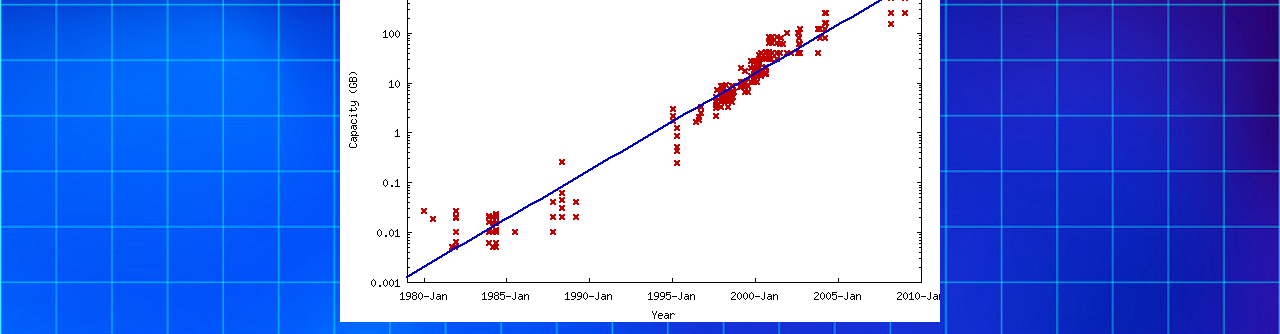
<file: webdesignproject/hdd.html>
<!DOCTYPE html>
<html>
<head>
    <title>Storage</title>
    <link rel="stylesheet" type="text/css" href="theme.css">
</head>
<body>

<!-- Navigation Bar -->
<iframe src="navbar.html" scrolling="0" width="100%" frameBorder="0"></iframe>

<!-- "Go to top" button -->
<button onclick="window.location.href = 'hdd.html';" id="myBtn" title="Go to top">Go to top</button>

<!-- Page title -->
<h1 class="title">Computer Storage Solutions:</h1>

<!-- HDD paragraph -->
<div align="center">
<p style="width: 80%">
    What is a HDD?<br><br>
    A hard disk drive (HDD) is basically a storage device in a computer.
    It is comprised of multiple metal platters with magnetic coating, spindle, and various moving parts to process and store data.
    Think of a record player or CD. Platters in a HDD could equate to the record of a record player or a disc to a CD player.
    This means a HDD is comprised of moving parts, which is why they can fail easily if dropped. It also means that data can be recovered from using simple tools such as "Recuva".
    The common size for laptop hard drives in the 2.5” model, while a larger 3.5” variant is usually found in desktop computers, see the table below.
    <br><br>
    What is an SSD?<br><br>
    A solid state drive (SSD) is also another type of data storage that performs the same job as an HDD.
    But instead of storing data in a magnetic coating on top of platters, an SSD uses flash memory chips and an embedded processor to store, retrieve, and cache data.
    It is roughly about the same size as a typical HDD, and bears the resemblance of what smartphone batteries would look like.
    An SSD has no moving parts which means it is faster than a HDD and cannot be damaged from vibrations or a small drop from your hands to the table.
</p>




<!-- HDD Table -->

<table class="imagetablehdd" border="1" width="540px">
    <tr>
        <th>HDD Type</th>
        <th>Image</th>
        <th>Speed</th>
    </tr>
    <tr>
        <th>3.5" HDD 5400 RPM</th>
        <td><img width="300" src="hdd.png" title="3.5" HDD 5400 RPM"> </td>
        <td>Slow</td>
    </tr>
    <tr>
        <th>2.5" HDD 7200 RPM</th>
        <td><img width="300" src="hdd1.png" title="2.5" HDD 7200 RPM"> </td>
        <td>Less slow</td>
    </tr>
    <tr>
        <th>2.5" SSD</th>
        <td><img width="300" src="ssd.png" title="2.5" SSD"> </td>
        <td>Fast</td>
    </tr>
</table>
    <br><br>
<p>Here's a graph of the average capacity of HDD's over the years. As you can see, in the 30 years shown on the graph, we've went from less than 1GB all the way to 1000GB, or 1TB.
Although this graph is missing 10 years of data, since then, HDD's with capacities up to 14TB, that's 14000GB have been manufactured. Many of these drives in one system allows for more than 50,000GB! </p>
<img src="capacity.jpg">
</div>

</body>
</html>
</file>
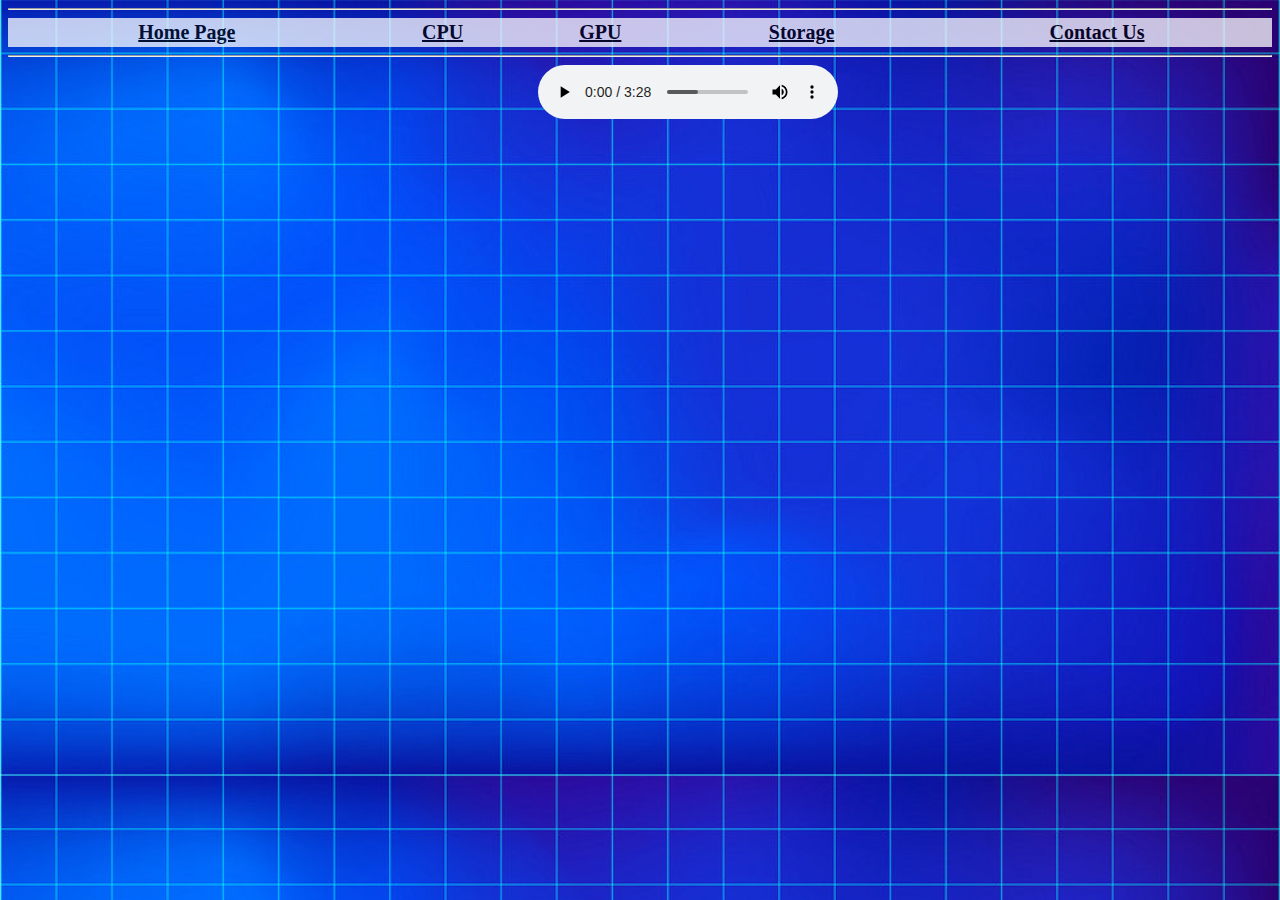
<file: webdesignproject/navbar.html>
<!DOCTYPE html>
<html>
<head>
    <link rel="stylesheet" type="text/css" href="theme.css">
</head>
<body>

<!-- Navigation bar -->
<hr>
<table class="navbar">
    <tr>
        <th><a class="navlink" href="index.html" target="_top">Home Page</a></th>
        <th><a class="navlink" href="cpu.html" target="_top">CPU</a></th>
        <th><a class="navlink" href="gpu.html" target="_top">GPU</a></th>
        <th><a class="navlink" href="hdd.html" target="_top">Storage</a></th>
        <th><a class="navlink" href="contact.html" target="_top">Contact Us</a></th>
    </tr>
</table>
<hr>

<!-- Music Player -->
<div class="audio" align="center">
<audio controls src="music.mp3">
</div>
</body>
</html>
</file>
<file: style.css>
body{
    background: #171717;
}

.comment{
    color: #878787;
}

.selector{
    color: #509e29;
}

.subselector{
    color: #298b9e;
}

.property{
    color: #9e2929;
}

.value{
    color: white;
}

.pos{
    width:500px;
    height:500px;
    margin:0 auto;
    position:absolute;
    left:50%;
    margin-left:-250px;
}
</file>
<file: college/lite.css>
body {
    background: #000000;
    color: #FFFFFF;
    font-family: monospace;
    font-size: 16px;
    max-width: 80%;
    margin: 1em auto;
}

a:link, a:visited, p.intro a.email span.name {
    color: #00ff00;
    font-family: monospace;
}

.tg  {border-collapse:collapse;border-spacing:0;margin:0px auto;}

.tg td{border-color:gray;border-style:solid;border-width:1px;overflow:hidden;padding:10px 5px;word-break:normal;}

.tg th{border-color:gray;border-style:solid;border-width:1px;font-weight:normal;overflow:hidden;padding:10px 5px;word-break:normal;}

.tg .tg-0lax{text-align:left;vertical-align:top}

@media screen and (max-width: 767px) {.tg {width: auto !important;}.tg col {width: auto !important;}.tg-wrap {overflow-x: auto;-webkit-overflow-scrolling: touch;margin: auto 0px;}}
</file>
<file: ip/style.css>
.markdown-body .octicon {
  display: inline-block;
  fill: currentColor;
  vertical-align: text-bottom;
}

.markdown-body .anchor {
  float: left;
  line-height: 1;
  margin-left: -20px;
  padding-right: 4px;
}

.markdown-body .anchor:focus {
  outline: none;
}

.markdown-body h1 .octicon-link,
.markdown-body h2 .octicon-link,
.markdown-body h3 .octicon-link,
.markdown-body h4 .octicon-link,
.markdown-body h5 .octicon-link,
.markdown-body h6 .octicon-link {
  color: #1b1f23;
  vertical-align: middle;
  visibility: hidden;
}

.markdown-body h1:hover .anchor,
.markdown-body h2:hover .anchor,
.markdown-body h3:hover .anchor,
.markdown-body h4:hover .anchor,
.markdown-body h5:hover .anchor,
.markdown-body h6:hover .anchor {
  text-decoration: none;
}

.markdown-body h1:hover .anchor .octicon-link,
.markdown-body h2:hover .anchor .octicon-link,
.markdown-body h3:hover .anchor .octicon-link,
.markdown-body h4:hover .anchor .octicon-link,
.markdown-body h5:hover .anchor .octicon-link,
.markdown-body h6:hover .anchor .octicon-link {
  visibility: visible;
}

.markdown-body h1:hover .anchor .octicon-link:before,
.markdown-body h2:hover .anchor .octicon-link:before,
.markdown-body h3:hover .anchor .octicon-link:before,
.markdown-body h4:hover .anchor .octicon-link:before,
.markdown-body h5:hover .anchor .octicon-link:before,
.markdown-body h6:hover .anchor .octicon-link:before {
  width: 16px;
  height: 16px;
  content: ' ';
  display: inline-block;
  background-image: url("data:image/svg+xml,%3Csvg xmlns='http://www.w3.org/2000/svg' viewBox='0 0 16 16' version='1.1' width='16' height='16' aria-hidden='true'%3E%3Cpath fill-rule='evenodd' d='M4 9h1v1H4c-1.5 0-3-1.69-3-3.5S2.55 3 4 3h4c1.45 0 3 1.69 3 3.5 0 1.41-.91 2.72-2 3.25V8.59c.58-.45 1-1.27 1-2.09C10 5.22 8.98 4 8 4H4c-.98 0-2 1.22-2 2.5S3 9 4 9zm9-3h-1v1h1c1 0 2 1.22 2 2.5S13.98 12 13 12H9c-.98 0-2-1.22-2-2.5 0-.83.42-1.64 1-2.09V6.25c-1.09.53-2 1.84-2 3.25C6 11.31 7.55 13 9 13h4c1.45 0 3-1.69 3-3.5S14.5 6 13 6z'%3E%3C/path%3E%3C/svg%3E");
}.markdown-body {
  -ms-text-size-adjust: 100%;
  -webkit-text-size-adjust: 100%;
  line-height: 1.5;
  color: #24292e;
  font-family: -apple-system,BlinkMacSystemFont,Segoe UI,Helvetica,Arial,sans-serif,Apple Color Emoji,Segoe UI Emoji;
  font-size: 16px;
  line-height: 1.5;
  word-wrap: break-word;
}

.markdown-body details {
  display: block;
}

.markdown-body summary {
  display: list-item;
}

.markdown-body a {
  background-color: initial;
}

.markdown-body a:active,
.markdown-body a:hover {
  outline-width: 0;
}

.markdown-body strong {
  font-weight: inherit;
  font-weight: bolder;
}

.markdown-body h1 {
  font-size: 2em;
  margin: .67em 0;
}

.markdown-body img {
  border-style: none;
}

.markdown-body code,
.markdown-body kbd,
.markdown-body pre {
  font-family: monospace,monospace;
  font-size: 1em;
}

.markdown-body hr {
  box-sizing: initial;
  height: 0;
  overflow: visible;
}

.markdown-body input {
  font: inherit;
  margin: 0;
}

.markdown-body input {
  overflow: visible;
}

.markdown-body [type=checkbox] {
  box-sizing: border-box;
  padding: 0;
}

.markdown-body * {
  box-sizing: border-box;
}

.markdown-body input {
  font-family: inherit;
  font-size: inherit;
  line-height: inherit;
}

.markdown-body a {
  color: #0366d6;
  text-decoration: none;
}

.markdown-body a:hover {
  text-decoration: underline;
}

.markdown-body strong {
  font-weight: 600;
}

.markdown-body hr {
  height: 0;
  margin: 15px 0;
  overflow: hidden;
  background: transparent;
  border: 0;
  border-bottom: 1px solid #dfe2e5;
}

.markdown-body hr:after,
.markdown-body hr:before {
  display: table;
  content: "";
}

.markdown-body hr:after {
  clear: both;
}

.markdown-body table {
  border-spacing: 0;
  border-collapse: collapse;
}

.markdown-body td,
.markdown-body th {
  padding: 0;
}

.markdown-body details summary {
  cursor: pointer;
}

.markdown-body kbd {
  display: inline-block;
  padding: 3px 5px;
  font: 11px SFMono-Regular,Consolas,Liberation Mono,Menlo,monospace;
  line-height: 10px;
  color: #444d56;
  vertical-align: middle;
  background-color: #fafbfc;
  border: 1px solid #d1d5da;
  border-radius: 3px;
  box-shadow: inset 0 -1px 0 #d1d5da;
}

.markdown-body h1,
.markdown-body h2,
.markdown-body h3,
.markdown-body h4,
.markdown-body h5,
.markdown-body h6 {
  margin-top: 0;
  margin-bottom: 0;
}

.markdown-body h1 {
  font-size: 32px;
}

.markdown-body h1,
.markdown-body h2 {
  font-weight: 600;
}

.markdown-body h2 {
  font-size: 24px;
}

.markdown-body h3 {
  font-size: 20px;
}

.markdown-body h3,
.markdown-body h4 {
  font-weight: 600;
}

.markdown-body h4 {
  font-size: 16px;
}

.markdown-body h5 {
  font-size: 14px;
}

.markdown-body h5,
.markdown-body h6 {
  font-weight: 600;
}

.markdown-body h6 {
  font-size: 12px;
}

.markdown-body p {
  margin-top: 0;
  margin-bottom: 10px;
}

.markdown-body blockquote {
  margin: 0;
}

.markdown-body ol,
.markdown-body ul {
  padding-left: 0;
  margin-top: 0;
  margin-bottom: 0;
}

.markdown-body ol ol,
.markdown-body ul ol {
  list-style-type: lower-roman;
}

.markdown-body ol ol ol,
.markdown-body ol ul ol,
.markdown-body ul ol ol,
.markdown-body ul ul ol {
  list-style-type: lower-alpha;
}

.markdown-body dd {
  margin-left: 0;
}

.markdown-body code,
.markdown-body pre {
  font-family: SFMono-Regular,Consolas,Liberation Mono,Menlo,monospace;
  font-size: 12px;
}

.markdown-body pre {
  margin-top: 0;
  margin-bottom: 0;
}

.markdown-body input::-webkit-inner-spin-button,
.markdown-body input::-webkit-outer-spin-button {
  margin: 0;
  -webkit-appearance: none;
  appearance: none;
}

.markdown-body :checked+.radio-label {
  position: relative;
  z-index: 1;
  border-color: #0366d6;
}

.markdown-body .border {
  border: 1px solid #e1e4e8!important;
}

.markdown-body .border-0 {
  border: 0!important;
}

.markdown-body .border-bottom {
  border-bottom: 1px solid #e1e4e8!important;
}

.markdown-body .rounded-1 {
  border-radius: 3px!important;
}

.markdown-body .bg-white {
  background-color: #fff!important;
}

.markdown-body .bg-gray-light {
  background-color: #fafbfc!important;
}

.markdown-body .text-gray-light {
  color: #6a737d!important;
}

.markdown-body .mb-0 {
  margin-bottom: 0!important;
}

.markdown-body .my-2 {
  margin-top: 8px!important;
  margin-bottom: 8px!important;
}

.markdown-body .pl-0 {
  padding-left: 0!important;
}

.markdown-body .py-0 {
  padding-top: 0!important;
  padding-bottom: 0!important;
}

.markdown-body .pl-1 {
  padding-left: 4px!important;
}

.markdown-body .pl-2 {
  padding-left: 8px!important;
}

.markdown-body .py-2 {
  padding-top: 8px!important;
  padding-bottom: 8px!important;
}

.markdown-body .pl-3,
.markdown-body .px-3 {
  padding-left: 16px!important;
}

.markdown-body .px-3 {
  padding-right: 16px!important;
}

.markdown-body .pl-4 {
  padding-left: 24px!important;
}

.markdown-body .pl-5 {
  padding-left: 32px!important;
}

.markdown-body .pl-6 {
  padding-left: 40px!important;
}

.markdown-body .f6 {
  font-size: 12px!important;
}

.markdown-body .lh-condensed {
  line-height: 1.25!important;
}

.markdown-body .text-bold {
  font-weight: 600!important;
}

.markdown-body .pl-c {
  color: #6a737d;
}

.markdown-body .pl-c1,
.markdown-body .pl-s .pl-v {
  color: #005cc5;
}

.markdown-body .pl-e,
.markdown-body .pl-en {
  color: #6f42c1;
}

.markdown-body .pl-s .pl-s1,
.markdown-body .pl-smi {
  color: #24292e;
}

.markdown-body .pl-ent {
  color: #22863a;
}

.markdown-body .pl-k {
  color: #d73a49;
}

.markdown-body .pl-pds,
.markdown-body .pl-s,
.markdown-body .pl-s .pl-pse .pl-s1,
.markdown-body .pl-sr,
.markdown-body .pl-sr .pl-cce,
.markdown-body .pl-sr .pl-sra,
.markdown-body .pl-sr .pl-sre {
  color: #032f62;
}

.markdown-body .pl-smw,
.markdown-body .pl-v {
  color: #e36209;
}

.markdown-body .pl-bu {
  color: #b31d28;
}

.markdown-body .pl-ii {
  color: #fafbfc;
  background-color: #b31d28;
}

.markdown-body .pl-c2 {
  color: #fafbfc;
  background-color: #d73a49;
}

.markdown-body .pl-c2:before {
  content: "^M";
}

.markdown-body .pl-sr .pl-cce {
  font-weight: 700;
  color: #22863a;
}

.markdown-body .pl-ml {
  color: #735c0f;
}

.markdown-body .pl-mh,
.markdown-body .pl-mh .pl-en,
.markdown-body .pl-ms {
  font-weight: 700;
  color: #005cc5;
}

.markdown-body .pl-mi {
  font-style: italic;
  color: #24292e;
}

.markdown-body .pl-mb {
  font-weight: 700;
  color: #24292e;
}

.markdown-body .pl-md {
  color: #b31d28;
  background-color: #ffeef0;
}

.markdown-body .pl-mi1 {
  color: #22863a;
  background-color: #f0fff4;
}

.markdown-body .pl-mc {
  color: #e36209;
  background-color: #ffebda;
}

.markdown-body .pl-mi2 {
  color: #f6f8fa;
  background-color: #005cc5;
}

.markdown-body .pl-mdr {
  font-weight: 700;
  color: #6f42c1;
}

.markdown-body .pl-ba {
  color: #586069;
}

.markdown-body .pl-sg {
  color: #959da5;
}

.markdown-body .pl-corl {
  text-decoration: underline;
  color: #032f62;
}

.markdown-body .mb-0 {
  margin-bottom: 0!important;
}

.markdown-body .my-2 {
  margin-bottom: 8px!important;
}

.markdown-body .my-2 {
  margin-top: 8px!important;
}

.markdown-body .pl-0 {
  padding-left: 0!important;
}

.markdown-body .py-0 {
  padding-top: 0!important;
  padding-bottom: 0!important;
}

.markdown-body .pl-1 {
  padding-left: 4px!important;
}

.markdown-body .pl-2 {
  padding-left: 8px!important;
}

.markdown-body .py-2 {
  padding-top: 8px!important;
  padding-bottom: 8px!important;
}

.markdown-body .pl-3 {
  padding-left: 16px!important;
}

.markdown-body .pl-4 {
  padding-left: 24px!important;
}

.markdown-body .pl-5 {
  padding-left: 32px!important;
}

.markdown-body .pl-6 {
  padding-left: 40px!important;
}

.markdown-body .pl-7 {
  padding-left: 48px!important;
}

.markdown-body .pl-8 {
  padding-left: 64px!important;
}

.markdown-body .pl-9 {
  padding-left: 80px!important;
}

.markdown-body .pl-10 {
  padding-left: 96px!important;
}

.markdown-body .pl-11 {
  padding-left: 112px!important;
}

.markdown-body .pl-12 {
  padding-left: 128px!important;
}

.markdown-body hr {
  border-bottom-color: #eee;
}

.markdown-body kbd {
  display: inline-block;
  padding: 3px 5px;
  font: 11px SFMono-Regular,Consolas,Liberation Mono,Menlo,monospace;
  line-height: 10px;
  color: #444d56;
  vertical-align: middle;
  background-color: #fafbfc;
  border: 1px solid #d1d5da;
  border-radius: 3px;
  box-shadow: inset 0 -1px 0 #d1d5da;
}

.markdown-body:after,
.markdown-body:before {
  display: table;
  content: "";
}

.markdown-body:after {
  clear: both;
}

.markdown-body>:first-child {
  margin-top: 0!important;
}

.markdown-body>:last-child {
  margin-bottom: 0!important;
}

.markdown-body a:not([href]) {
  color: inherit;
  text-decoration: none;
}

.markdown-body blockquote,
.markdown-body details,
.markdown-body dl,
.markdown-body ol,
.markdown-body p,
.markdown-body pre,
.markdown-body table,
.markdown-body ul {
  margin-top: 0;
  margin-bottom: 16px;
}

.markdown-body hr {
  height: .25em;
  padding: 0;
  margin: 24px 0;
  background-color: #e1e4e8;
  border: 0;
}

.markdown-body blockquote {
  padding: 0 1em;
  color: #6a737d;
  border-left: .25em solid #dfe2e5;
}

.markdown-body blockquote>:first-child {
  margin-top: 0;
}

.markdown-body blockquote>:last-child {
  margin-bottom: 0;
}

.markdown-body h1,
.markdown-body h2,
.markdown-body h3,
.markdown-body h4,
.markdown-body h5,
.markdown-body h6 {
  margin-top: 24px;
  margin-bottom: 16px;
  font-weight: 600;
  line-height: 1.25;
}

.markdown-body h1 {
  font-size: 2em;
}

.markdown-body h1,
.markdown-body h2 {
  padding-bottom: .3em;
  border-bottom: 1px solid #eaecef;
}

.markdown-body h2 {
  font-size: 1.5em;
}

.markdown-body h3 {
  font-size: 1.25em;
}

.markdown-body h4 {
  font-size: 1em;
}

.markdown-body h5 {
  font-size: .875em;
}

.markdown-body h6 {
  font-size: .85em;
  color: #6a737d;
}

.markdown-body ol,
.markdown-body ul {
  padding-left: 2em;
}

.markdown-body ol ol,
.markdown-body ol ul,
.markdown-body ul ol,
.markdown-body ul ul {
  margin-top: 0;
  margin-bottom: 0;
}

.markdown-body li {
  word-wrap: break-all;
}

.markdown-body li>p {
  margin-top: 16px;
}

.markdown-body li+li {
  margin-top: .25em;
}

.markdown-body dl {
  padding: 0;
}

.markdown-body dl dt {
  padding: 0;
  margin-top: 16px;
  font-size: 1em;
  font-style: italic;
  font-weight: 600;
}

.markdown-body dl dd {
  padding: 0 16px;
  margin-bottom: 16px;
}

.markdown-body table {
  display: block;
  width: 100%;
  overflow: auto;
}

.markdown-body table th {
  font-weight: 600;
}

.markdown-body table td,
.markdown-body table th {
  padding: 6px 13px;
  border: 1px solid #dfe2e5;
}

.markdown-body table tr {
  background-color: #fff;
  border-top: 1px solid #c6cbd1;
}

.markdown-body table tr:nth-child(2n) {
  background-color: #f6f8fa;
}

.markdown-body img {
  max-width: 100%;
  box-sizing: initial;
  background-color: #fff;
}

.markdown-body img[align=right] {
  padding-left: 20px;
}

.markdown-body img[align=left] {
  padding-right: 20px;
}

.markdown-body code {
  padding: .2em .4em;
  margin: 0;
  font-size: 85%;
  background-color: rgba(27,31,35,.05);
  border-radius: 3px;
}

.markdown-body pre {
  word-wrap: normal;
}

.markdown-body pre>code {
  padding: 0;
  margin: 0;
  font-size: 100%;
  word-break: normal;
  white-space: pre;
  background: transparent;
  border: 0;
}

.markdown-body .highlight {
  margin-bottom: 16px;
}

.markdown-body .highlight pre {
  margin-bottom: 0;
  word-break: normal;
}

.markdown-body .highlight pre,
.markdown-body pre {
  padding: 16px;
  overflow: auto;
  font-size: 85%;
  line-height: 1.45;
  background-color: #f6f8fa;
  border-radius: 3px;
}

.markdown-body pre code {
  display: inline;
  max-width: auto;
  padding: 0;
  margin: 0;
  overflow: visible;
  line-height: inherit;
  word-wrap: normal;
  background-color: initial;
  border: 0;
}

.markdown-body .commit-tease-sha {
  display: inline-block;
  font-family: SFMono-Regular,Consolas,Liberation Mono,Menlo,monospace;
  font-size: 90%;
  color: #444d56;
}

.markdown-body .full-commit .btn-outline:not(:disabled):hover {
  color: #005cc5;
  border-color: #005cc5;
}

.markdown-body .blob-wrapper {
  overflow-x: auto;
  overflow-y: hidden;
}

.markdown-body .blob-wrapper-embedded {
  max-height: 240px;
  overflow-y: auto;
}

.markdown-body .blob-num {
  width: 1%;
  min-width: 50px;
  padding-right: 10px;
  padding-left: 10px;
  font-family: SFMono-Regular,Consolas,Liberation Mono,Menlo,monospace;
  font-size: 12px;
  line-height: 20px;
  color: rgba(27,31,35,.3);
  text-align: right;
  white-space: nowrap;
  vertical-align: top;
  cursor: pointer;
  -webkit-user-select: none;
  -moz-user-select: none;
  -ms-user-select: none;
  user-select: none;
}

.markdown-body .blob-num:hover {
  color: rgba(27,31,35,.6);
}

.markdown-body .blob-num:before {
  content: attr(data-line-number);
}

.markdown-body .blob-code {
  position: relative;
  padding-right: 10px;
  padding-left: 10px;
  line-height: 20px;
  vertical-align: top;
}

.markdown-body .blob-code-inner {
  overflow: visible;
  font-family: SFMono-Regular,Consolas,Liberation Mono,Menlo,monospace;
  font-size: 12px;
  color: #24292e;
  word-wrap: normal;
  white-space: pre;
}

.markdown-body .pl-token.active,
.markdown-body .pl-token:hover {
  cursor: pointer;
  background: #ffea7f;
}

.markdown-body .tab-size[data-tab-size="1"] {
  -moz-tab-size: 1;
  tab-size: 1;
}

.markdown-body .tab-size[data-tab-size="2"] {
  -moz-tab-size: 2;
  tab-size: 2;
}

.markdown-body .tab-size[data-tab-size="3"] {
  -moz-tab-size: 3;
  tab-size: 3;
}

.markdown-body .tab-size[data-tab-size="4"] {
  -moz-tab-size: 4;
  tab-size: 4;
}

.markdown-body .tab-size[data-tab-size="5"] {
  -moz-tab-size: 5;
  tab-size: 5;
}

.markdown-body .tab-size[data-tab-size="6"] {
  -moz-tab-size: 6;
  tab-size: 6;
}

.markdown-body .tab-size[data-tab-size="7"] {
  -moz-tab-size: 7;
  tab-size: 7;
}

.markdown-body .tab-size[data-tab-size="8"] {
  -moz-tab-size: 8;
  tab-size: 8;
}

.markdown-body .tab-size[data-tab-size="9"] {
  -moz-tab-size: 9;
  tab-size: 9;
}

.markdown-body .tab-size[data-tab-size="10"] {
  -moz-tab-size: 10;
  tab-size: 10;
}

.markdown-body .tab-size[data-tab-size="11"] {
  -moz-tab-size: 11;
  tab-size: 11;
}

.markdown-body .tab-size[data-tab-size="12"] {
  -moz-tab-size: 12;
  tab-size: 12;
}

.markdown-body .task-list-item {
  list-style-type: none;
}

.markdown-body .task-list-item+.task-list-item {
  margin-top: 3px;
}

.markdown-body .task-list-item input {
  margin: 0 .2em .25em -1.6em;
  vertical-align: middle;
}
</file>
<file: webdesignproject/theme.css>
body{
    background-size: 100%;
    background-image: url("background.jpg");
    background-repeat: cover;
    background-color: blue;
}

a,p,label{
    font-size: 20px;
    font-family: "Lucida Sans";
}

p, label{
    color: white;
    text-shadow: 2px 2px 1px black
}


a:hover{
    color: #2F93FF;
}

h1.title{
    text-align: center;
    color: white;
    text-shadow: 2px 2px 2px blue;
    font-family: Impact;
    width: 100%;
    font-weight: bold;
    font-style: italic;
}

iframe{
    scrolling:no;
    scrolling:0;
    frameborder:0;
    seamless:seamless;
}

.navbar{
    width: 100%;;
    background-color: white;
    opacity: 75%;
}

.navlink {
    color: black;
    font-weight: bold;
    text-align: center;
}

.imagetablegpu{
     background-color: yellow;
     border-color: #2f93ff #2526ff;
     border-width: 20px;
     border-style: groove;
     padding: 10px;
     margin: 80px;
 }

.imagetablehdd {
    background-color: grey;
    border-color: blue;
    border-width: 5px;
    padding: 10px;
    margin: 10px;
}

button{
    position: fixed;
    left: 48%;
    bottom: 0%;
}

.audio{
    position: absolute;
    right: 42%;
    left: 42%;
}

iframe{
    width: 100%;
}
</file>
